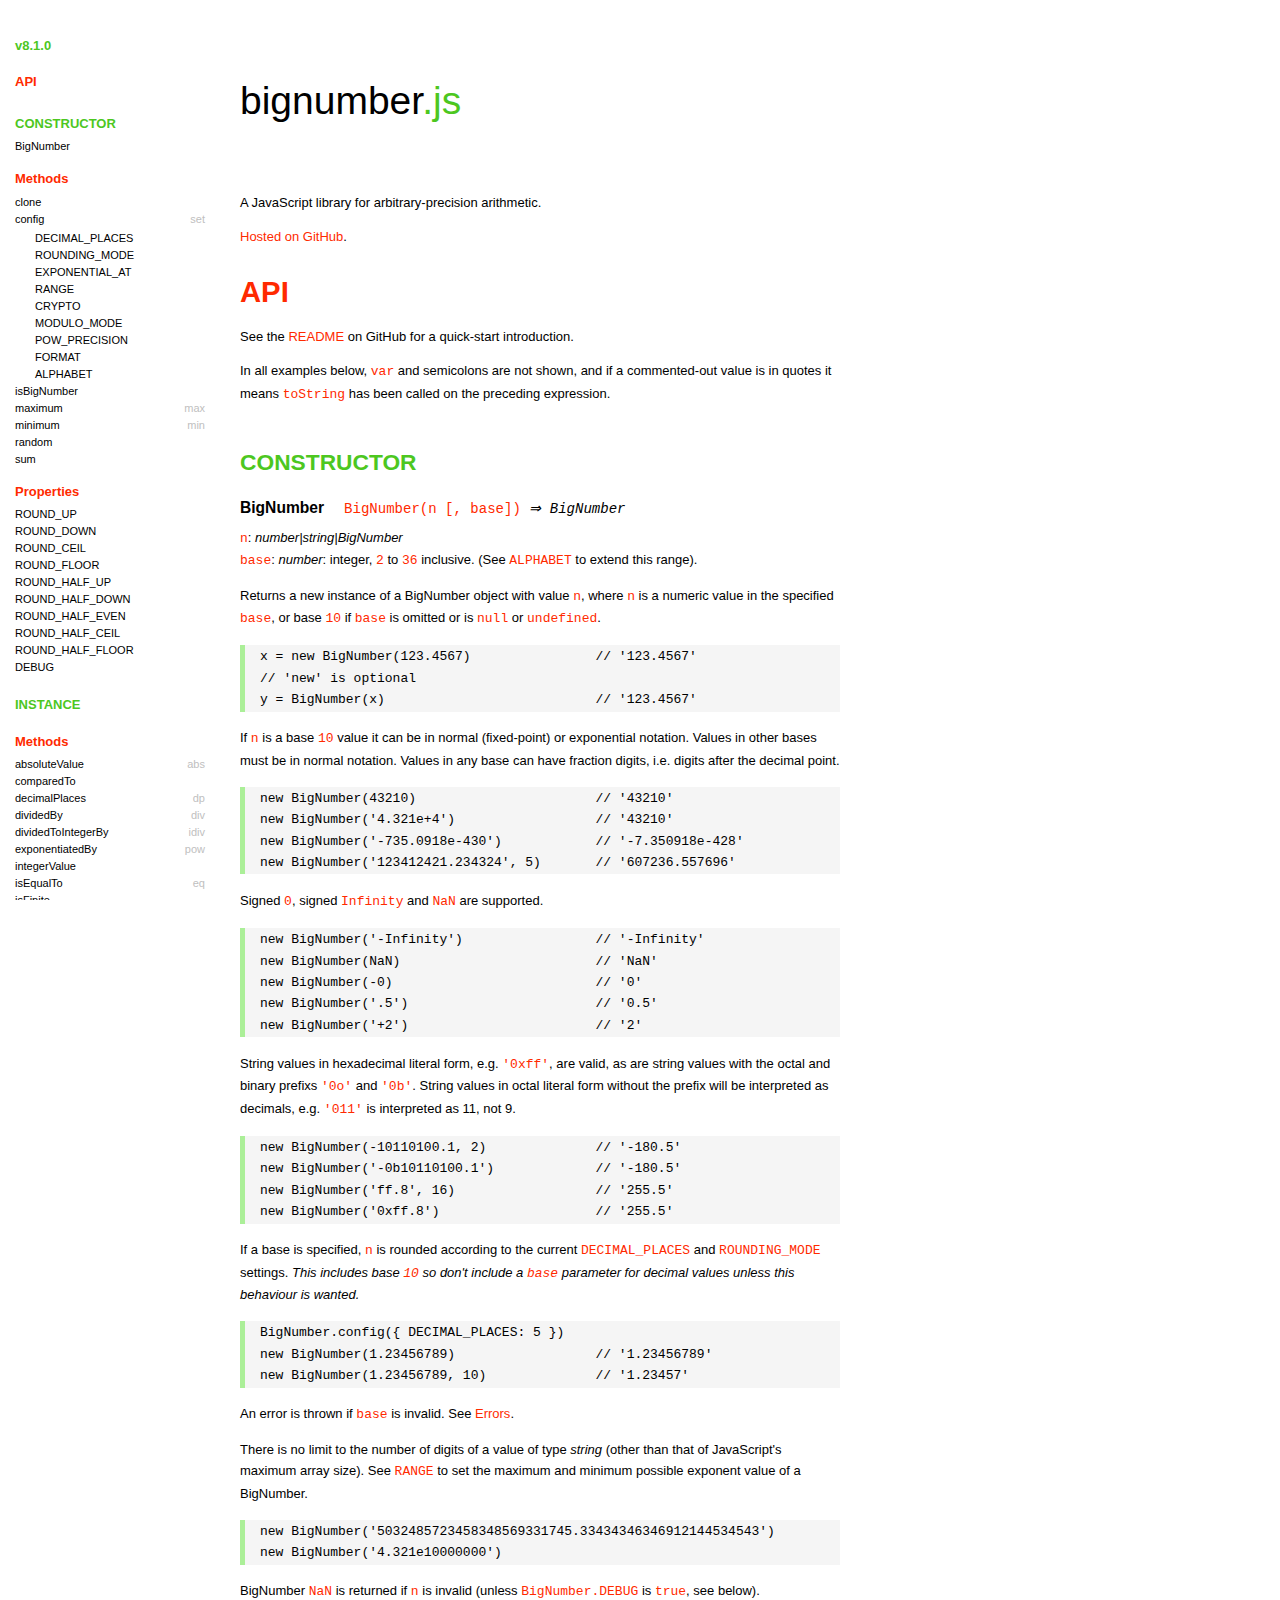
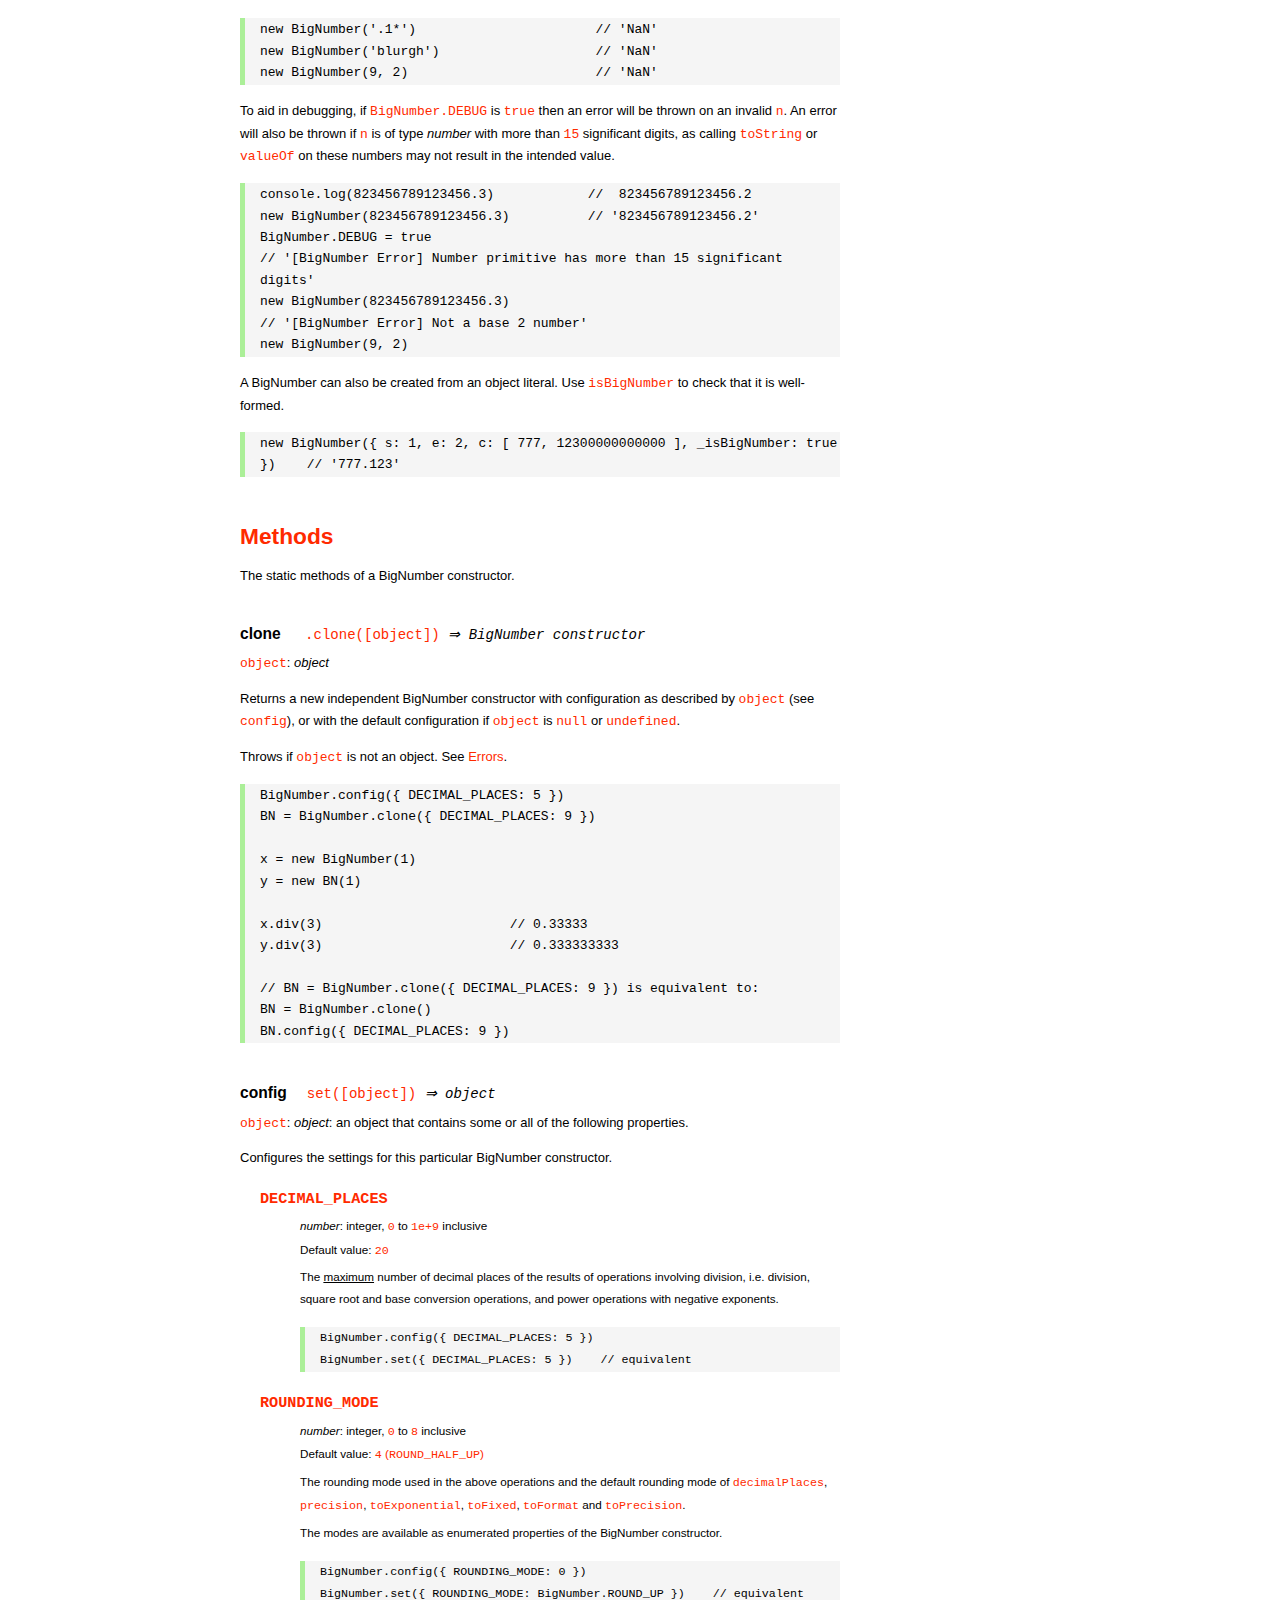
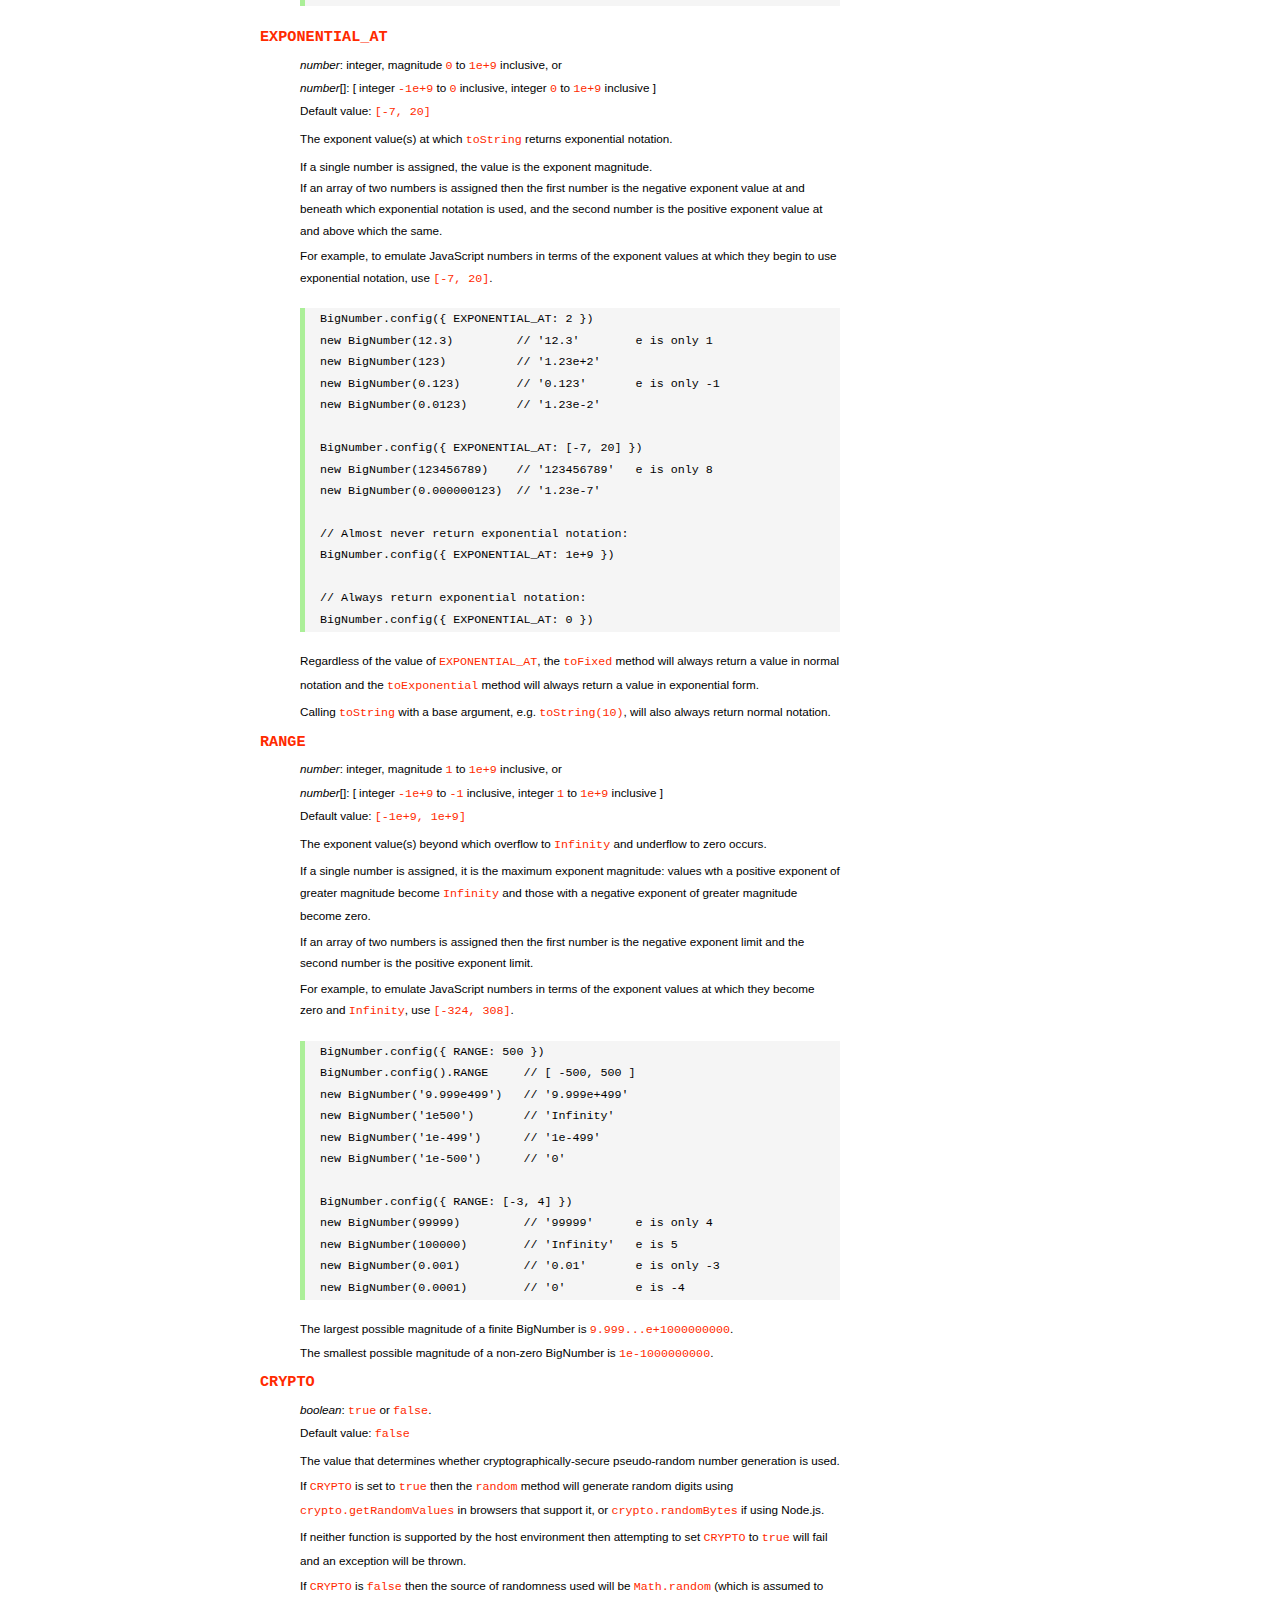
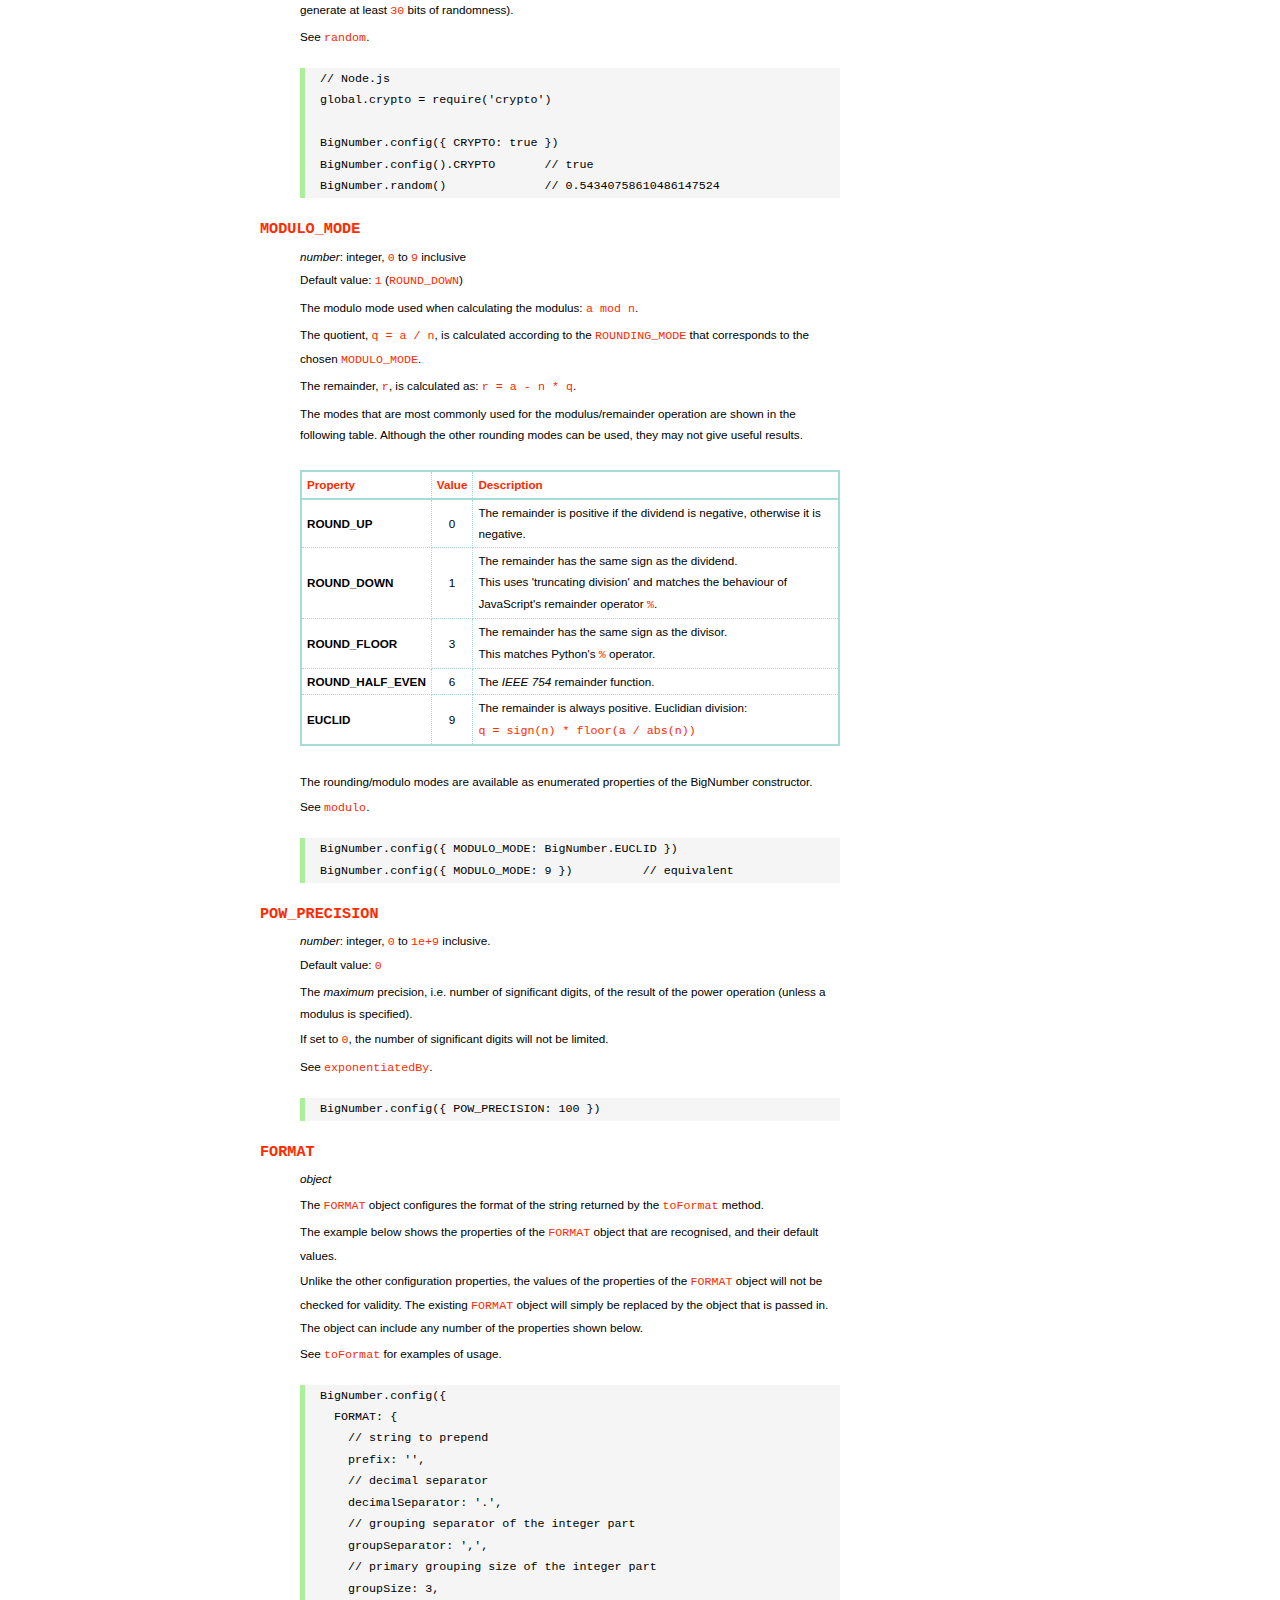
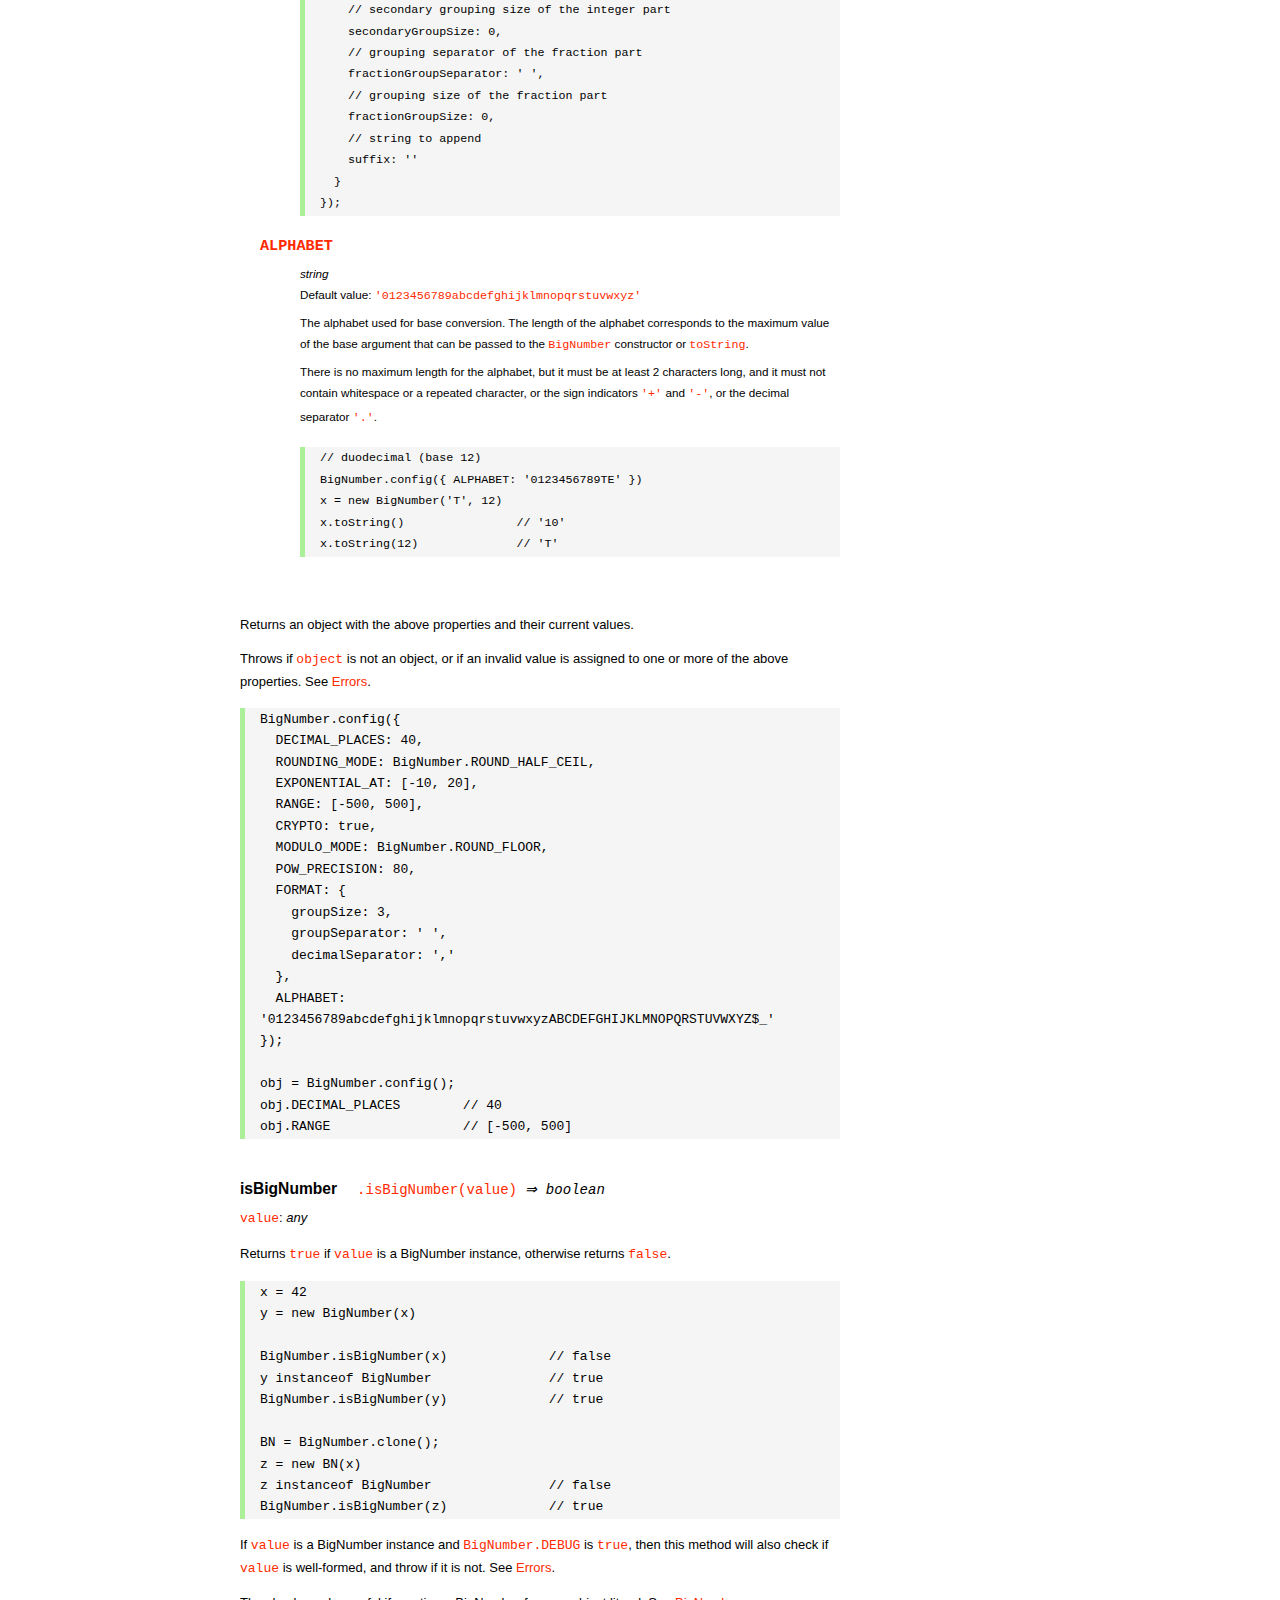
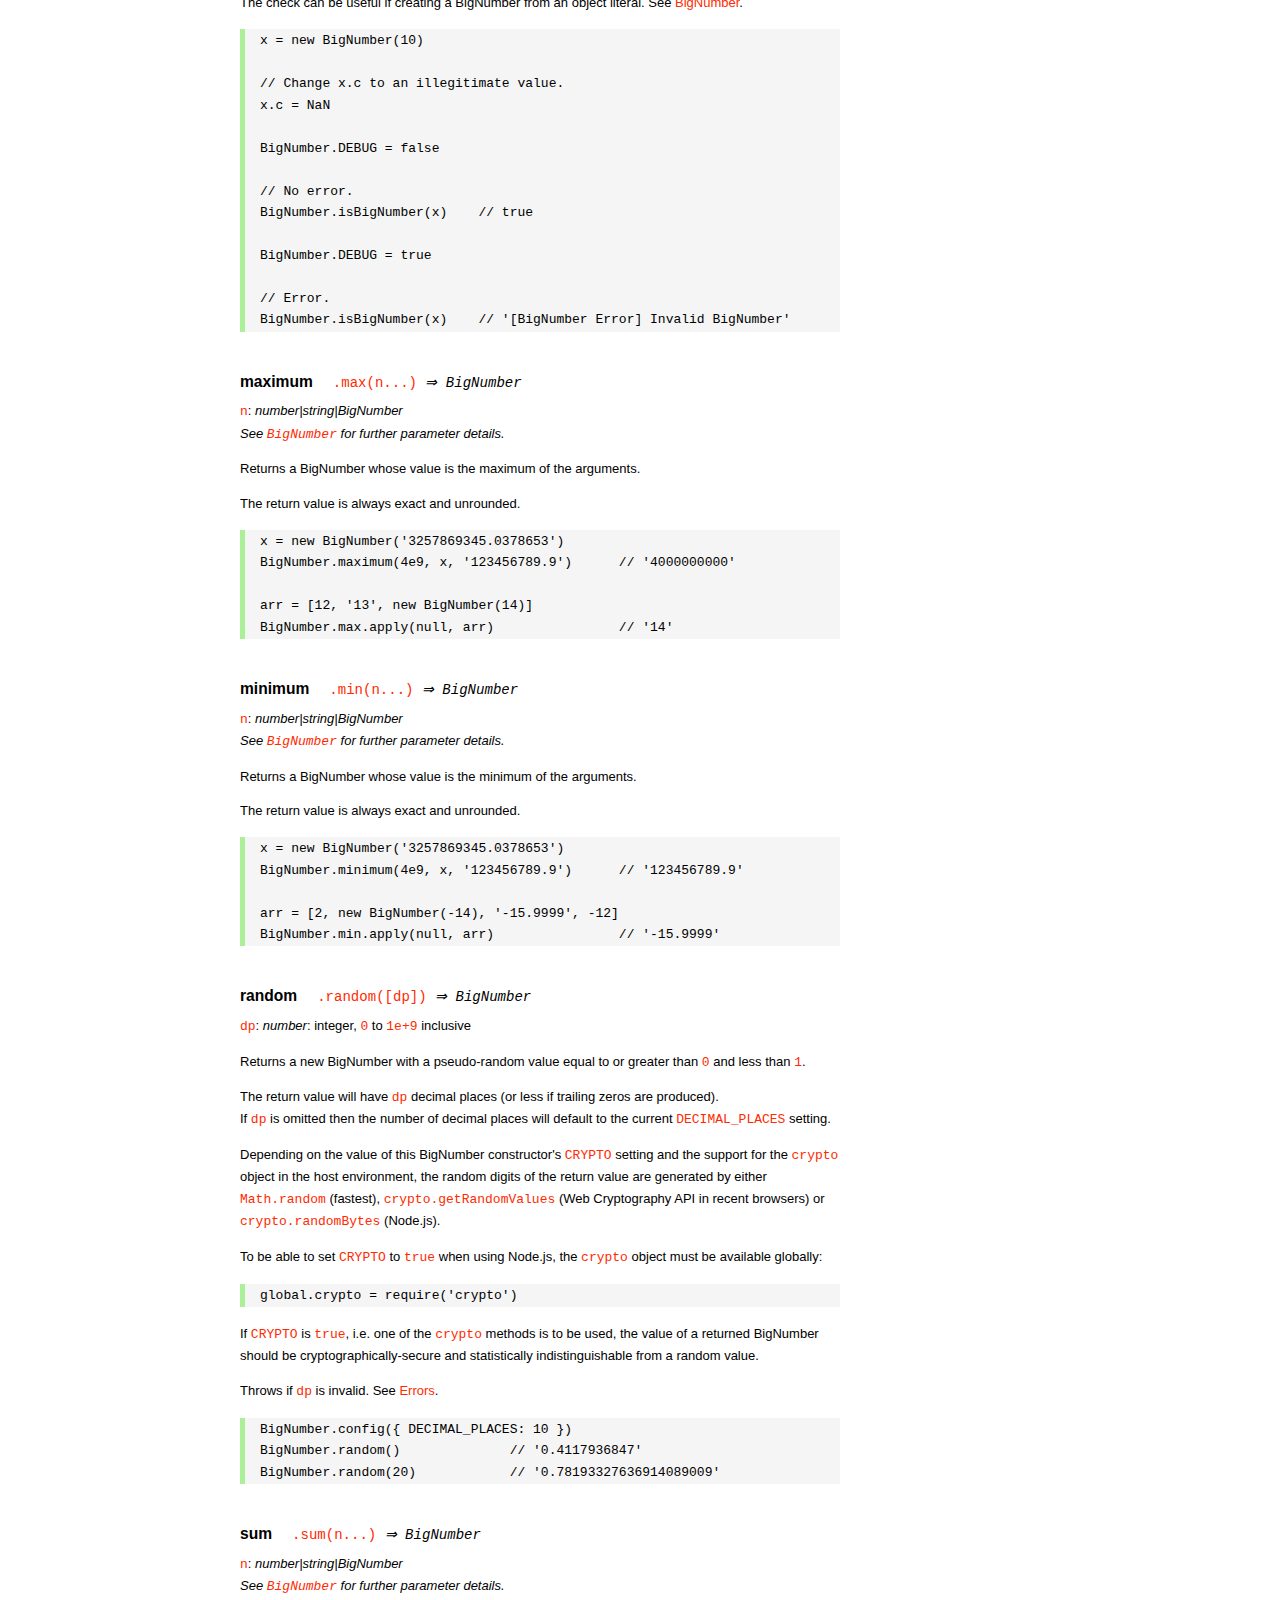
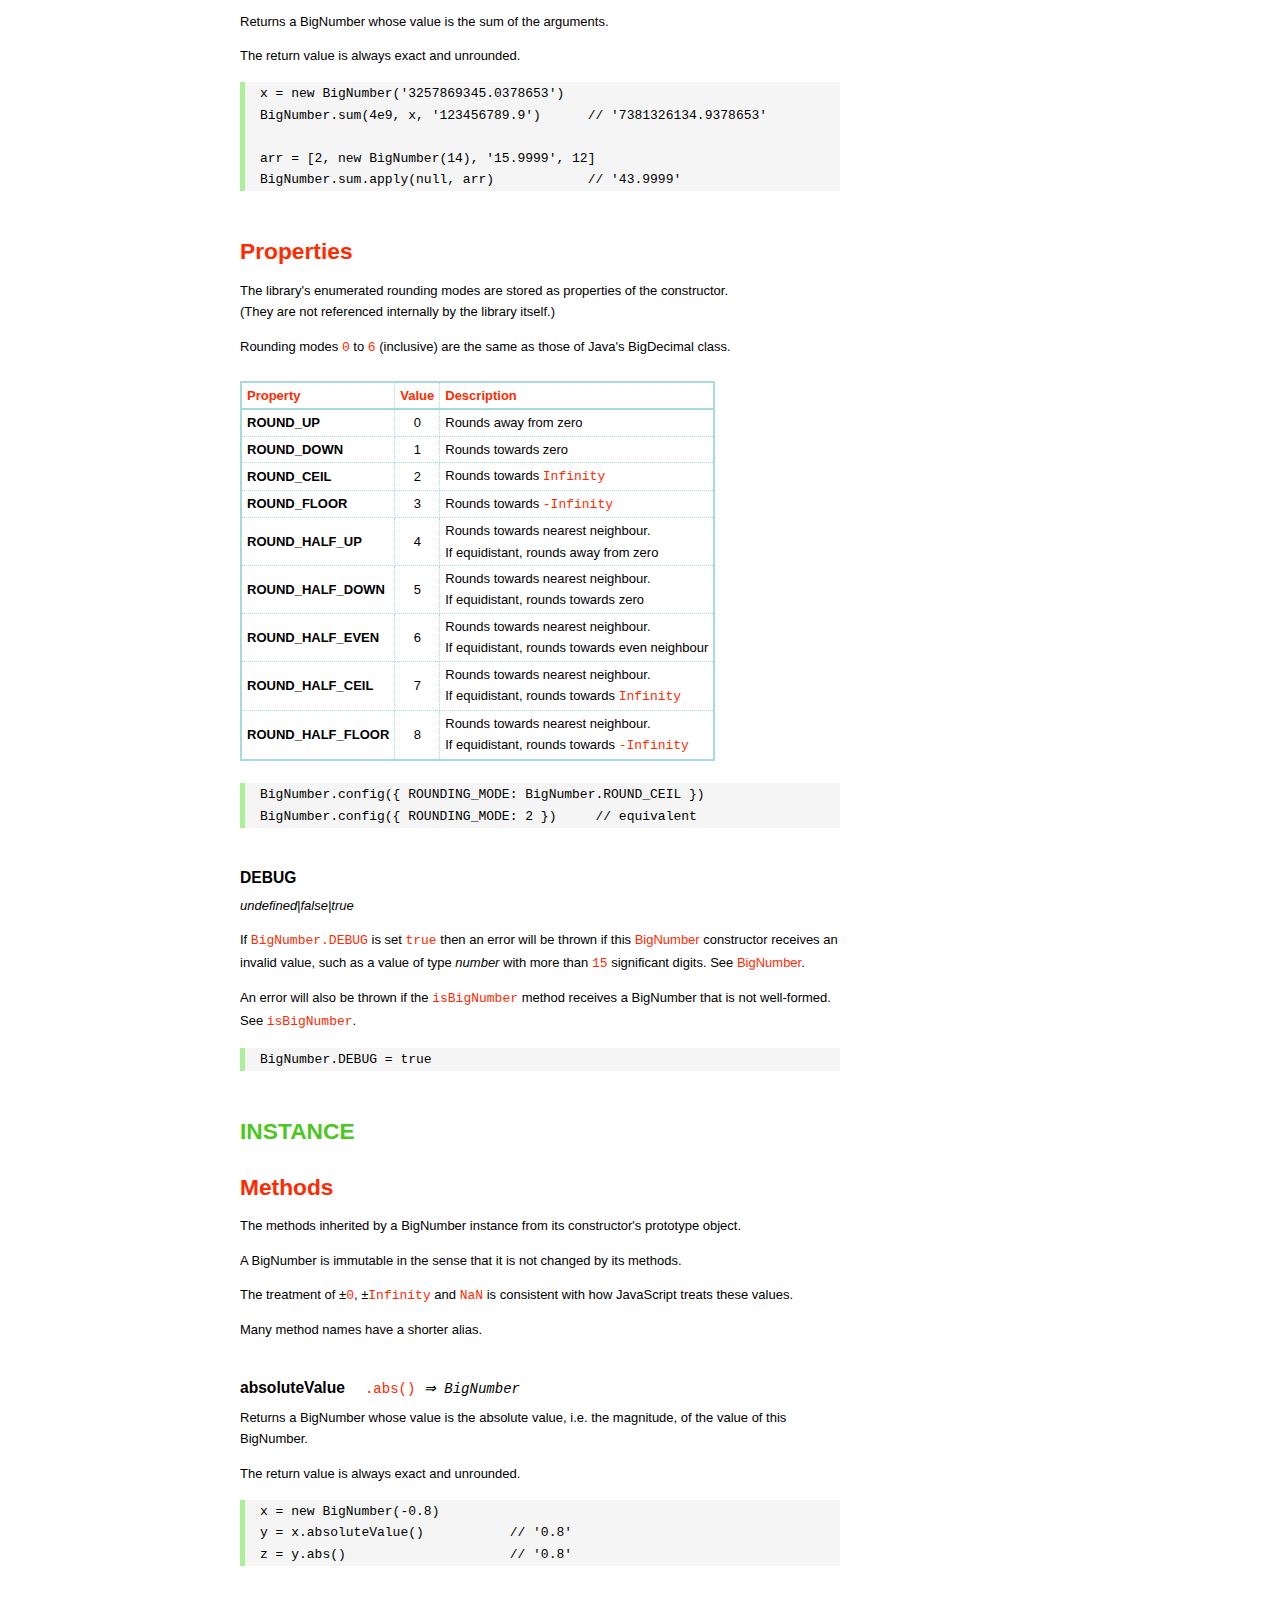
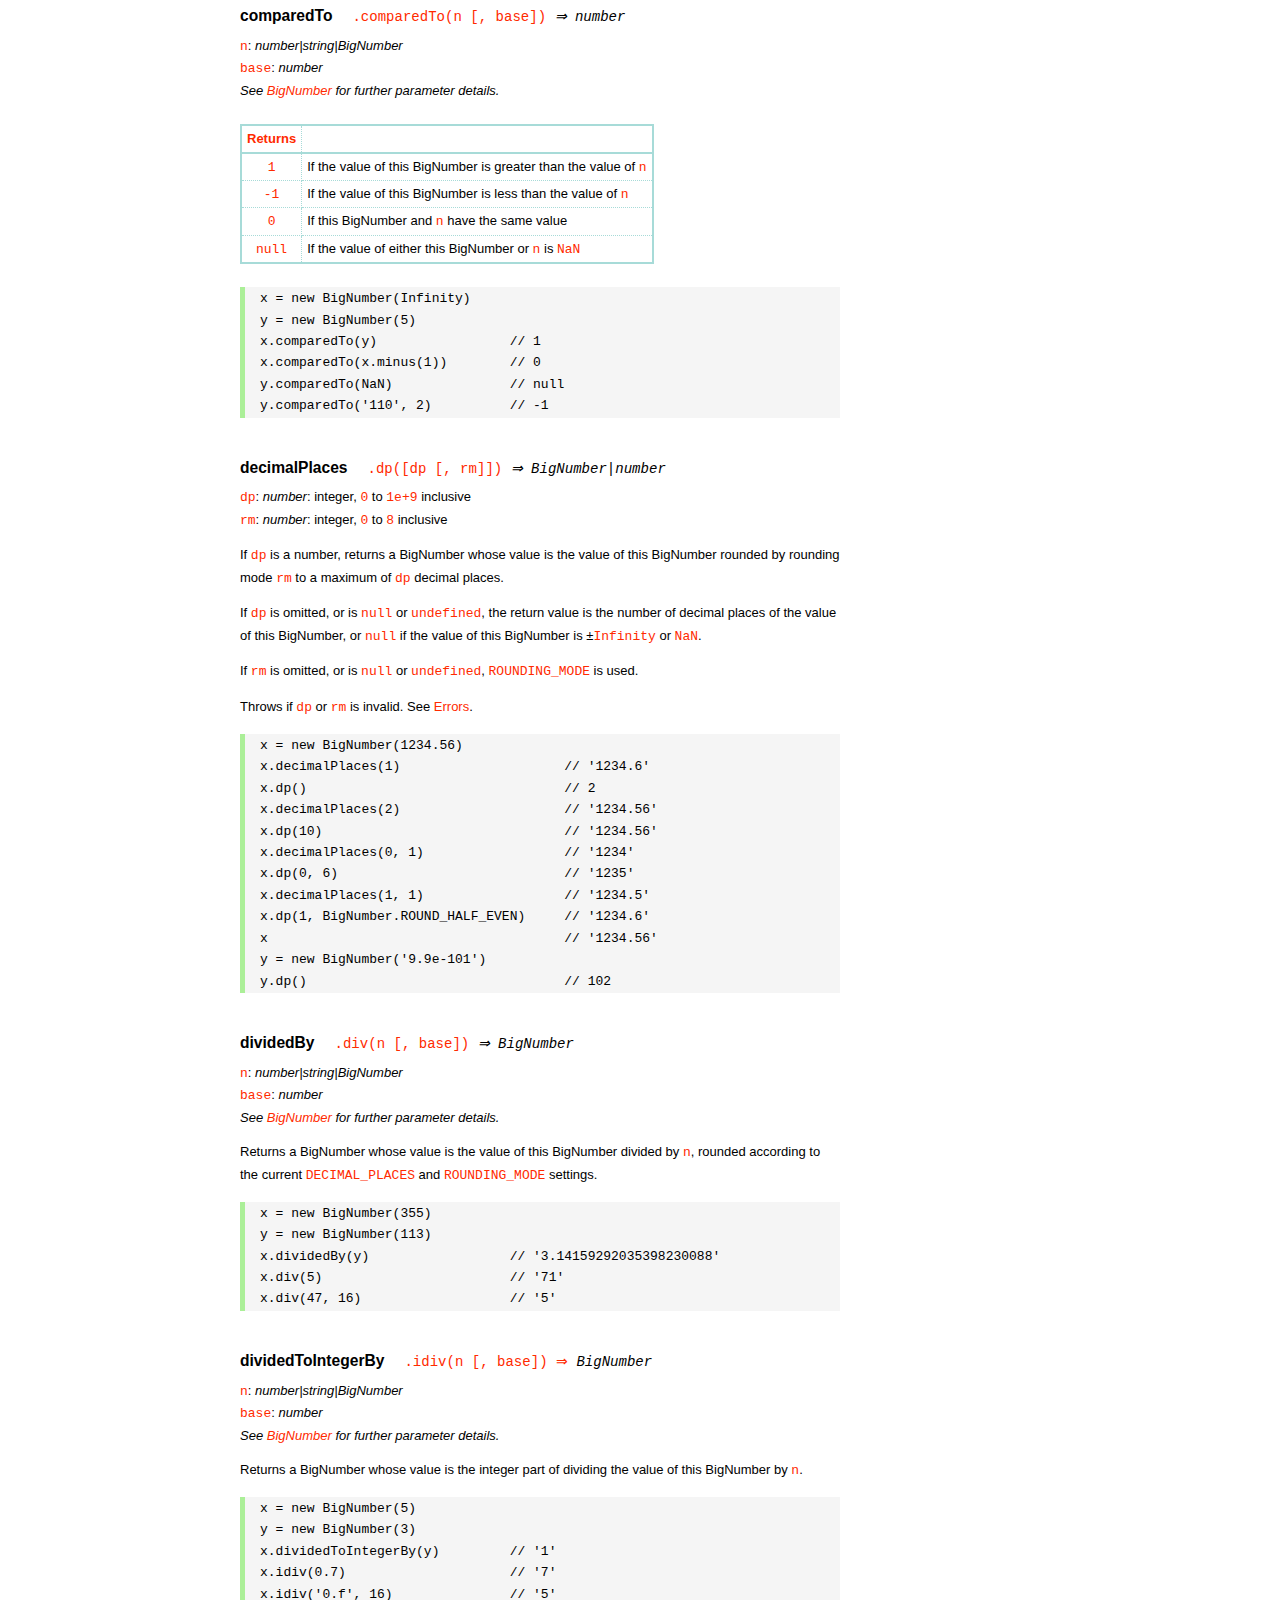
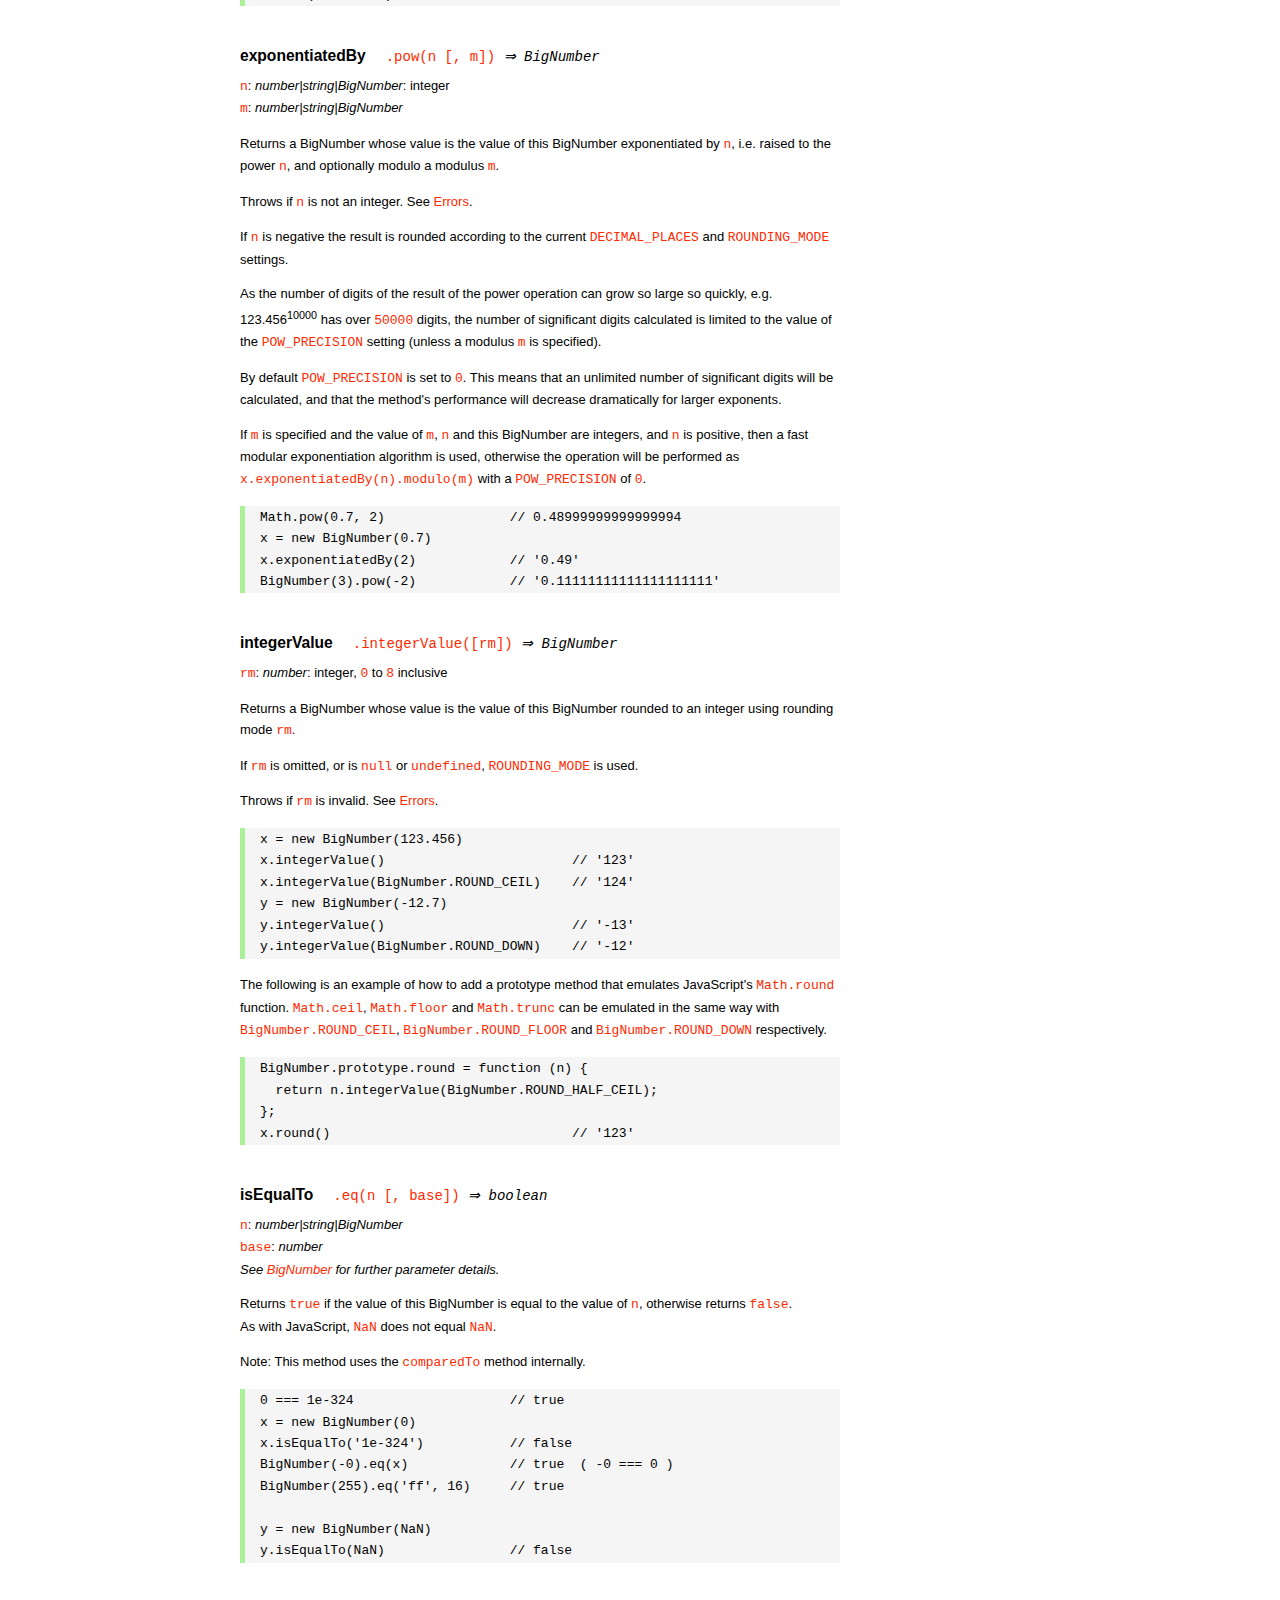
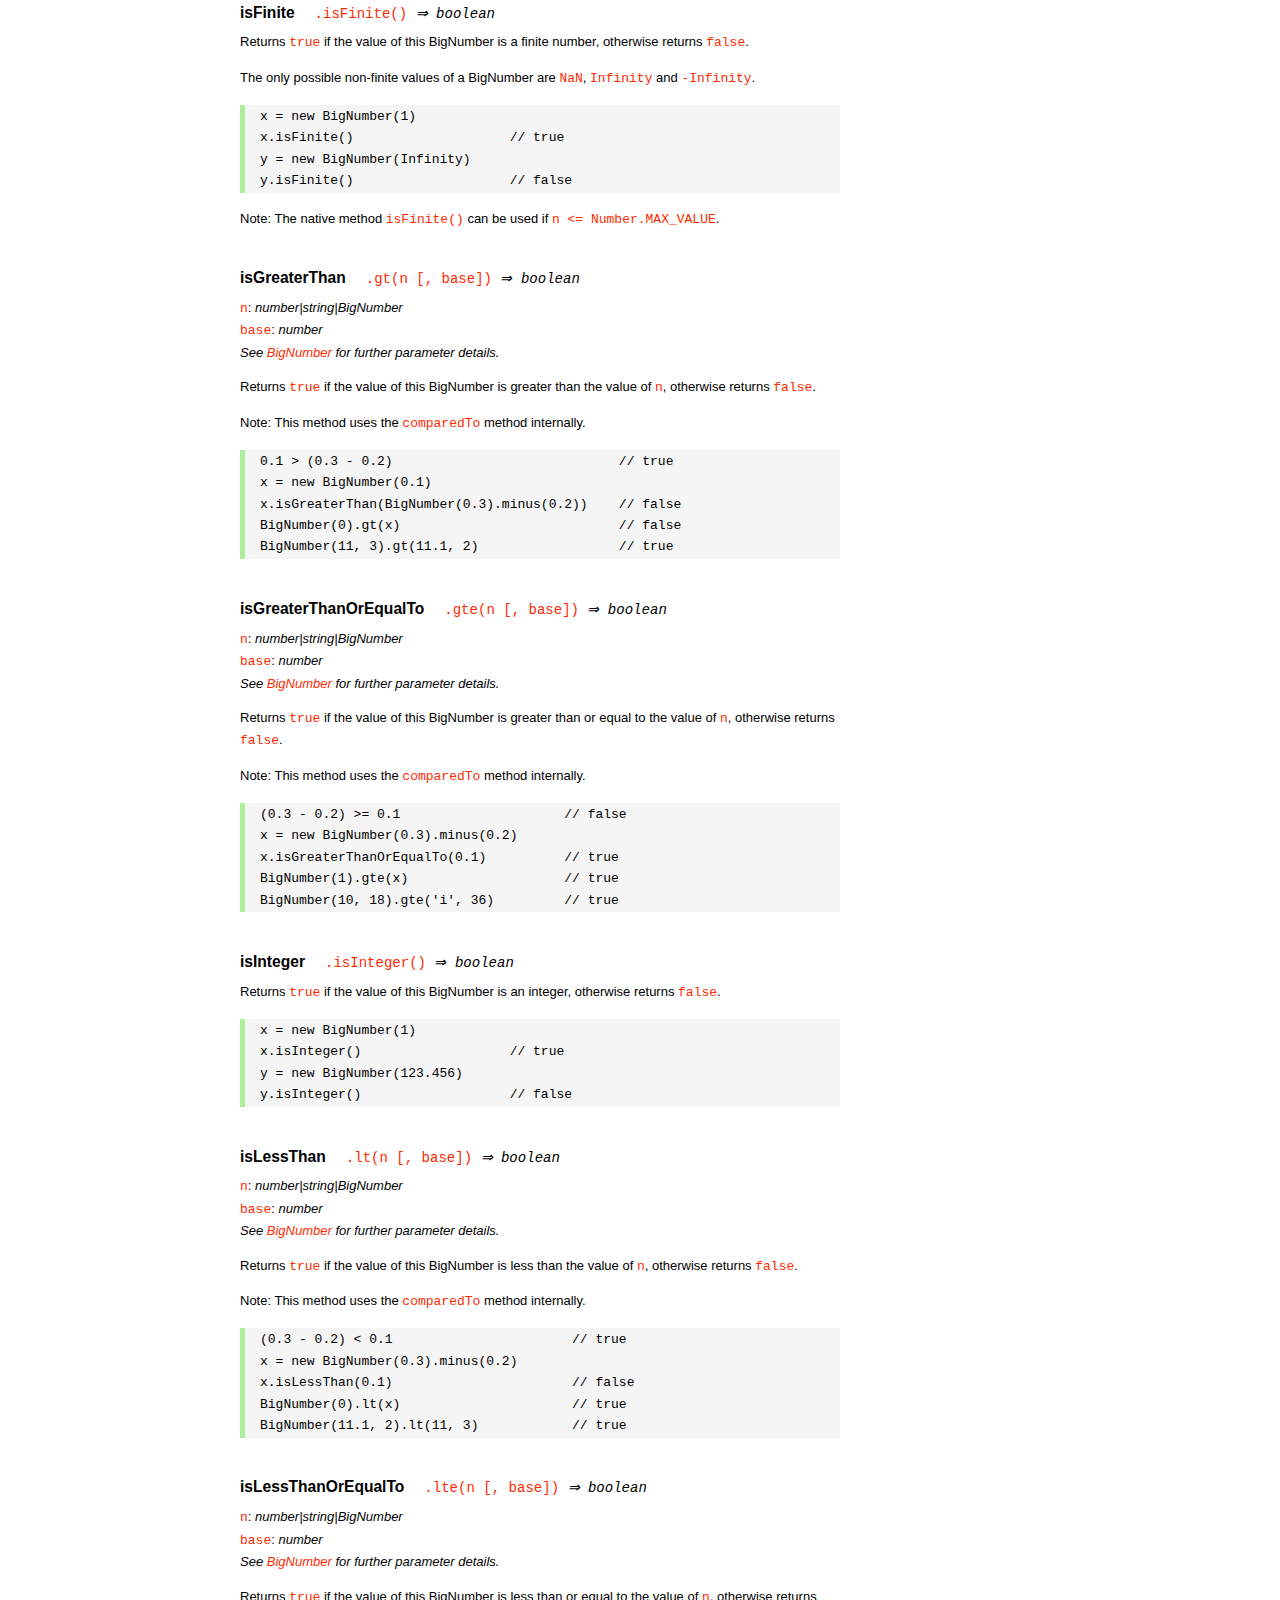
<file: backend/node_modules/bignumber.js/doc/API.html>
<!DOCTYPE HTML>
<html>
<head>
<meta charset="utf-8">
<meta http-equiv="X-UA-Compatible" content="IE=edge">
<meta name="Author" content="M Mclaughlin">
<title>bignumber.js API</title>
<style>
html{font-size:100%}
body{background:#fff;font-family:"Helvetica Neue",Helvetica,Arial,sans-serif;font-size:13px;
  line-height:1.65em;min-height:100%;margin:0}
body,i{color:#000}
.nav{background:#fff;position:fixed;top:0;bottom:0;left:0;width:200px;overflow-y:auto;
  padding:15px 0 30px 15px}
div.container{width:600px;margin:50px 0 50px 240px}
p{margin:0 0 1em;width:600px}
pre,ul{margin:1em 0}
h1,h2,h3,h4,h5{margin:0;padding:1.5em 0 0}
h1,h2{padding:.75em 0}
h1{font:400 3em Verdana,sans-serif;color:#000;margin-bottom:1em}
h2{font-size:2.25em;color:#ff2a00}
h3{font-size:1.75em;color:#4dc71f}
h4{font-size:1.75em;color:#ff2a00;padding-bottom:.75em}
h5{font-size:1.2em;margin-bottom:.4em}
h6{font-size:1.1em;margin-bottom:0.8em;padding:0.5em 0}
dd{padding-top:.35em}
dt{padding-top:.5em}
b{font-weight:700}
dt b{font-size:1.3em}
a,a:visited{color:#ff2a00;text-decoration:none}
a:active,a:hover{outline:0;text-decoration:underline}
.nav a,.nav b,.nav a:visited{display:block;color:#ff2a00;font-weight:700; margin-top:15px}
.nav b{color:#4dc71f;margin-top:20px;cursor:default;width:auto}
ul{list-style-type:none;padding:0 0 0 20px}
.nav ul{line-height:14px;padding-left:0;margin:5px 0 0}
.nav ul a,.nav ul a:visited,span{display:inline;color:#000;font-family:Verdana,Geneva,sans-serif;
  font-size:11px;font-weight:400;margin:0}
.inset,ul.inset{margin-left:20px}
.inset{font-size:.9em}
.nav li{width:auto;margin:0 0 3px}
.alias{font-style:italic;margin-left:20px}
table{border-collapse:collapse;border-spacing:0;border:2px solid #a7dbd8;margin:1.75em 0;padding:0}
td,th{text-align:left;margin:0;padding:2px 5px;border:1px dotted #a7dbd8}
th{border-top:2px solid #a7dbd8;border-bottom:2px solid #a7dbd8;color:#ff2a00}
code,pre{font-family:Consolas, monaco, monospace;font-weight:400}
pre{background:#f5f5f5;white-space:pre-wrap;word-wrap:break-word;border-left:5px solid #abef98;
  padding:1px 0 1px 15px;margin:1.2em 0}
code,.nav-title{color:#ff2a00}
.end{margin-bottom:25px}
.centre{text-align:center}
.error-table{font-size:13px;width:100%}
#faq{margin:3em 0 0}
li span{float:right;margin-right:10px;color:#c0c0c0}
#js{font:inherit;color:#4dc71f}
</style>
</head>
<body>

  <div class="nav">

    <b>v8.1.0</b>

	<a class='nav-title' href="#">API</a>

    <b> CONSTRUCTOR </b>
    <ul>
      <li><a href="#bignumber">BigNumber</a></li>
    </ul>

    <a href="#methods">Methods</a>
    <ul>
      <li><a href="#clone">clone</a></li>
      <li><a href="#config" >config</a><span>set</span></li>
      <li>
        <ul class="inset">
          <li><a href="#decimal-places">DECIMAL_PLACES</a></li>
          <li><a href="#rounding-mode" >ROUNDING_MODE</a></li>
          <li><a href="#exponential-at">EXPONENTIAL_AT</a></li>
          <li><a href="#range"         >RANGE</a></li>
          <li><a href="#crypto"        >CRYPTO</a></li>
          <li><a href="#modulo-mode"   >MODULO_MODE</a></li>
          <li><a href="#pow-precision" >POW_PRECISION</a></li>
          <li><a href="#format"        >FORMAT</a></li>
          <li><a href="#alphabet"      >ALPHABET</a></li>
        </ul>
      </li>
      <li><a href="#isBigNumber">isBigNumber</a></li>
      <li><a href="#max"        >maximum</a><span>max</span></li>
      <li><a href="#min"        >minimum</a><span>min</span></li>
      <li><a href="#random"     >random</a></li>
      <li><a href="#sum"        >sum</a></li>
    </ul>

    <a href="#constructor-properties">Properties</a>
    <ul>
      <li><a href="#round-up"        >ROUND_UP</a></li>
      <li><a href="#round-down"      >ROUND_DOWN</a></li>
      <li><a href="#round-ceil"      >ROUND_CEIL</a></li>
      <li><a href="#round-floor"     >ROUND_FLOOR</a></li>
      <li><a href="#round-half-up"   >ROUND_HALF_UP</a></li>
      <li><a href="#round-half-down" >ROUND_HALF_DOWN</a></li>
      <li><a href="#round-half-even" >ROUND_HALF_EVEN</a></li>
      <li><a href="#round-half-ceil" >ROUND_HALF_CEIL</a></li>
      <li><a href="#round-half-floor">ROUND_HALF_FLOOR</a></li>
      <li><a href="#debug"           >DEBUG</a></li>
    </ul>

    <b> INSTANCE </b>

    <a href="#prototype-methods">Methods</a>
    <ul>
      <li><a href="#abs"    >absoluteValue         </a><span>abs</span>  </li>
      <li><a href="#cmp"    >comparedTo            </a>                  </li>
      <li><a href="#dp"     >decimalPlaces         </a><span>dp</span>   </li>
      <li><a href="#div"    >dividedBy             </a><span>div</span>  </li>
      <li><a href="#divInt" >dividedToIntegerBy    </a><span>idiv</span> </li>
      <li><a href="#pow"    >exponentiatedBy       </a><span>pow</span>  </li>
      <li><a href="#int"    >integerValue          </a>                  </li>
      <li><a href="#eq"     >isEqualTo             </a><span>eq</span>   </li>
      <li><a href="#isF"    >isFinite              </a>                  </li>
      <li><a href="#gt"     >isGreaterThan         </a><span>gt</span>   </li>
      <li><a href="#gte"    >isGreaterThanOrEqualTo</a><span>gte</span>  </li>
      <li><a href="#isInt"  >isInteger             </a>                  </li>
      <li><a href="#lt"     >isLessThan            </a><span>lt</span>   </li>
      <li><a href="#lte"    >isLessThanOrEqualTo   </a><span>lte</span>  </li>
      <li><a href="#isNaN"  >isNaN                 </a>                  </li>
      <li><a href="#isNeg"  >isNegative            </a>                  </li>
      <li><a href="#isPos"  >isPositive            </a>                  </li>
      <li><a href="#isZ"    >isZero                </a>                  </li>
      <li><a href="#minus"  >minus                 </a>                  </li>
      <li><a href="#mod"    >modulo                </a><span>mod</span>  </li>
      <li><a href="#times"  >multipliedBy          </a><span>times</span></li>
      <li><a href="#neg"    >negated               </a>                  </li>
      <li><a href="#plus"   >plus                  </a>                  </li>
      <li><a href="#sd"     >precision             </a><span>sd</span>   </li>
      <li><a href="#shift"  >shiftedBy             </a>                  </li>
      <li><a href="#sqrt"   >squareRoot            </a><span>sqrt</span> </li>
      <li><a href="#toE"    >toExponential         </a>                  </li>
      <li><a href="#toFix"  >toFixed               </a>                  </li>
      <li><a href="#toFor"  >toFormat              </a>                  </li>
      <li><a href="#toFr"   >toFraction            </a>                  </li>
      <li><a href="#toJSON" >toJSON                </a>                  </li>
      <li><a href="#toN"    >toNumber              </a>                  </li>
      <li><a href="#toP"    >toPrecision           </a>                  </li>
      <li><a href="#toS"    >toString              </a>                  </li>
      <li><a href="#valueOf">valueOf               </a>                  </li>
    </ul>

    <a href="#instance-properties">Properties</a>
    <ul>
      <li><a href="#coefficient">c: coefficient</a></li>
      <li><a href="#exponent"   >e: exponent</a></li>
      <li><a href="#sign"       >s: sign</a></li>
    </ul>

    <a href="#zero-nan-infinity">Zero, NaN &amp; Infinity</a>
    <a href="#Errors">Errors</a>
    <a href="#type-coercion">Type coercion</a>
    <a class='end' href="#faq">FAQ</a>

  </div>

  <div class="container">

    <h1>bignumber<span id='js'>.js</span></h1>

    <p>A JavaScript library for arbitrary-precision arithmetic.</p>
    <p><a href="https://github.com/MikeMcl/bignumber.js">Hosted on GitHub</a>. </p>

    <h2>API</h2>

    <p>
      See the <a href='https://github.com/MikeMcl/bignumber.js'>README</a> on GitHub for a
      quick-start introduction.
    </p>
    <p>
      In all examples below, <code>var</code> and semicolons are not shown, and if a commented-out
      value is in quotes it means <code>toString</code> has been called on the preceding expression.
    </p>


    <h3>CONSTRUCTOR</h3>


    <h5 id="bignumber">
      BigNumber<code class='inset'>BigNumber(n [, base]) <i>&rArr; BigNumber</i></code>
    </h5>
    <p>
      <code>n</code>: <i>number|string|BigNumber</i><br />
      <code>base</code>: <i>number</i>: integer, <code>2</code> to <code>36</code> inclusive. (See
      <a href='#alphabet'><code>ALPHABET</code></a> to extend this range).
    </p>
    <p>
      Returns a new instance of a BigNumber object with value <code>n</code>, where <code>n</code>
      is a numeric value in the specified <code>base</code>, or base <code>10</code> if
      <code>base</code> is omitted or is <code>null</code> or <code>undefined</code>.
    </p>
    <pre>
x = new BigNumber(123.4567)                // '123.4567'
// 'new' is optional
y = BigNumber(x)                           // '123.4567'</pre>
    <p>
      If <code>n</code> is a base <code>10</code> value it can be in normal (fixed-point) or
      exponential notation. Values in other bases must be in normal notation. Values in any base can
      have fraction digits, i.e. digits after the decimal point.
    </p>
    <pre>
new BigNumber(43210)                       // '43210'
new BigNumber('4.321e+4')                  // '43210'
new BigNumber('-735.0918e-430')            // '-7.350918e-428'
new BigNumber('123412421.234324', 5)       // '607236.557696'</pre>
    <p>
      Signed <code>0</code>, signed <code>Infinity</code> and <code>NaN</code> are supported.
    </p>
    <pre>
new BigNumber('-Infinity')                 // '-Infinity'
new BigNumber(NaN)                         // 'NaN'
new BigNumber(-0)                          // '0'
new BigNumber('.5')                        // '0.5'
new BigNumber('+2')                        // '2'</pre>
    <p>
      String values in hexadecimal literal form, e.g. <code>'0xff'</code>, are valid, as are
      string values with the octal and binary prefixs <code>'0o'</code> and <code>'0b'</code>.
      String values in octal literal form without the prefix will be interpreted as
      decimals, e.g. <code>'011'</code> is interpreted as 11, not 9.
    </p>
    <pre>
new BigNumber(-10110100.1, 2)              // '-180.5'
new BigNumber('-0b10110100.1')             // '-180.5'
new BigNumber('ff.8', 16)                  // '255.5'
new BigNumber('0xff.8')                    // '255.5'</pre>
    <p>
      If a base is specified, <code>n</code> is rounded according to the current
      <a href='#decimal-places'><code>DECIMAL_PLACES</code></a> and
      <a href='#rounding-mode'><code>ROUNDING_MODE</code></a> settings. <em>This includes base
      <code>10</code> so don't include a <code>base</code> parameter for decimal values unless
      this behaviour is wanted.</em>
    </p>
    <pre>BigNumber.config({ DECIMAL_PLACES: 5 })
new BigNumber(1.23456789)                  // '1.23456789'
new BigNumber(1.23456789, 10)              // '1.23457'</pre>
    <p>An error is thrown if <code>base</code> is invalid. See <a href='#Errors'>Errors</a>.</p>
    <p>
      There is no limit to the number of digits of a value of type <em>string</em> (other than
      that of JavaScript's maximum array size). See <a href='#range'><code>RANGE</code></a> to set
      the maximum and minimum possible exponent value of a BigNumber.
    </p>
    <pre>
new BigNumber('5032485723458348569331745.33434346346912144534543')
new BigNumber('4.321e10000000')</pre>
    <p>BigNumber <code>NaN</code> is returned if <code>n</code> is invalid
    (unless <code>BigNumber.DEBUG</code> is <code>true</code>, see below).</p>
    <pre>
new BigNumber('.1*')                       // 'NaN'
new BigNumber('blurgh')                    // 'NaN'
new BigNumber(9, 2)                        // 'NaN'</pre>
    <p>
      To aid in debugging, if <code>BigNumber.DEBUG</code> is <code>true</code> then an error will
      be thrown on an invalid <code>n</code>. An error will also be thrown if <code>n</code> is of
      type <em>number</em> with more than <code>15</code> significant digits, as calling
      <code><a href='#toS'>toString</a></code> or <code><a href='#valueOf'>valueOf</a></code> on
      these numbers may not result in the intended value.
    </p>
      <pre>
console.log(823456789123456.3)            //  823456789123456.2
new BigNumber(823456789123456.3)          // '823456789123456.2'
BigNumber.DEBUG = true
// '[BigNumber Error] Number primitive has more than 15 significant digits'
new BigNumber(823456789123456.3)
// '[BigNumber Error] Not a base 2 number'
new BigNumber(9, 2)</pre>
    <p>
      A BigNumber can also be created from an object literal.
      Use <code><a href='#isBigNumber'>isBigNumber</a></code> to check that it is well-formed.
    </p>
    <pre>new BigNumber({ s: 1, e: 2, c: [ 777, 12300000000000 ], _isBigNumber: true })    // '777.123'</pre>




    <h4 id="methods">Methods</h4>
     <p>The static methods of a BigNumber constructor.</p>




    <h5 id="clone">clone
      <code class='inset'>.clone([object]) <i>&rArr; BigNumber constructor</i></code>
    </h5>
    <p><code>object</code>: <i>object</i></p>
    <p>
      Returns a new independent BigNumber constructor with configuration as described by
      <code>object</code> (see <a href='#config'><code>config</code></a>), or with the default
      configuration if <code>object</code> is <code>null</code> or <code>undefined</code>.
    </p>
    <p>
      Throws if <code>object</code> is not an object. See <a href='#Errors'>Errors</a>.
    </p>
    <pre>BigNumber.config({ DECIMAL_PLACES: 5 })
BN = BigNumber.clone({ DECIMAL_PLACES: 9 })

x = new BigNumber(1)
y = new BN(1)

x.div(3)                        // 0.33333
y.div(3)                        // 0.333333333

// BN = BigNumber.clone({ DECIMAL_PLACES: 9 }) is equivalent to:
BN = BigNumber.clone()
BN.config({ DECIMAL_PLACES: 9 })</pre>



    <h5 id="config">config<code class='inset'>set([object]) <i>&rArr; object</i></code></h5>
    <p>
      <code>object</code>: <i>object</i>: an object that contains some or all of the following
      properties.
    </p>
    <p>Configures the settings for this particular BigNumber constructor.</p>

    <dl class='inset'>
      <dt id="decimal-places"><code><b>DECIMAL_PLACES</b></code></dt>
      <dd>
        <i>number</i>: integer, <code>0</code> to <code>1e+9</code> inclusive<br />
        Default value: <code>20</code>
      </dd>
      <dd>
        The <u>maximum</u> number of decimal places of the results of operations involving
        division, i.e. division, square root and base conversion operations, and power
        operations with negative exponents.<br />
      </dd>
      <dd>
      <pre>BigNumber.config({ DECIMAL_PLACES: 5 })
BigNumber.set({ DECIMAL_PLACES: 5 })    // equivalent</pre>
      </dd>



      <dt id="rounding-mode"><code><b>ROUNDING_MODE</b></code></dt>
      <dd>
        <i>number</i>: integer, <code>0</code> to <code>8</code> inclusive<br />
        Default value: <code>4</code> <a href="#round-half-up">(<code>ROUND_HALF_UP</code>)</a>
      </dd>
      <dd>
        The rounding mode used in the above operations and the default rounding mode of
        <a href='#dp'><code>decimalPlaces</code></a>,
        <a href='#sd'><code>precision</code></a>,
        <a href='#toE'><code>toExponential</code></a>,
        <a href='#toFix'><code>toFixed</code></a>,
        <a href='#toFor'><code>toFormat</code></a> and
        <a href='#toP'><code>toPrecision</code></a>.
      </dd>
      <dd>The modes are available as enumerated properties of the BigNumber constructor.</dd>
       <dd>
      <pre>BigNumber.config({ ROUNDING_MODE: 0 })
BigNumber.set({ ROUNDING_MODE: BigNumber.ROUND_UP })    // equivalent</pre>
        </dd>



      <dt id="exponential-at"><code><b>EXPONENTIAL_AT</b></code></dt>
      <dd>
        <i>number</i>: integer, magnitude <code>0</code> to <code>1e+9</code> inclusive, or
        <br />
        <i>number</i>[]: [ integer <code>-1e+9</code> to <code>0</code> inclusive, integer
        <code>0</code> to <code>1e+9</code> inclusive ]<br />
        Default value: <code>[-7, 20]</code>
      </dd>
      <dd>
        The exponent value(s) at which <code>toString</code> returns exponential notation.
      </dd>
      <dd>
        If a single number is assigned, the value is the exponent magnitude.<br />
        If an array of two numbers is assigned then the first number is the negative exponent
        value at and beneath which exponential notation is used, and the second number is the
        positive exponent value at and above which the same.
      </dd>
      <dd>
        For example, to emulate JavaScript numbers in terms of the exponent values at which they
        begin to use exponential notation, use <code>[-7, 20]</code>.
      </dd>
      <dd>
      <pre>BigNumber.config({ EXPONENTIAL_AT: 2 })
new BigNumber(12.3)         // '12.3'        e is only 1
new BigNumber(123)          // '1.23e+2'
new BigNumber(0.123)        // '0.123'       e is only -1
new BigNumber(0.0123)       // '1.23e-2'

BigNumber.config({ EXPONENTIAL_AT: [-7, 20] })
new BigNumber(123456789)    // '123456789'   e is only 8
new BigNumber(0.000000123)  // '1.23e-7'

// Almost never return exponential notation:
BigNumber.config({ EXPONENTIAL_AT: 1e+9 })

// Always return exponential notation:
BigNumber.config({ EXPONENTIAL_AT: 0 })</pre>
      </dd>
      <dd>
        Regardless of the value of <code>EXPONENTIAL_AT</code>, the <code>toFixed</code> method
        will always return a value in normal notation and the <code>toExponential</code> method
        will always return a value in exponential form.
      </dd>
      <dd>
        Calling <code>toString</code> with a base argument, e.g. <code>toString(10)</code>, will
        also always return normal notation.
      </dd>



      <dt id="range"><code><b>RANGE</b></code></dt>
      <dd>
        <i>number</i>: integer, magnitude <code>1</code> to <code>1e+9</code> inclusive, or
        <br />
        <i>number</i>[]: [ integer <code>-1e+9</code> to <code>-1</code> inclusive, integer
        <code>1</code> to <code>1e+9</code> inclusive ]<br />
        Default value: <code>[-1e+9, 1e+9]</code>
      </dd>
      <dd>
        The exponent value(s) beyond which overflow to <code>Infinity</code> and underflow to
        zero occurs.
      </dd>
      <dd>
        If a single number is assigned, it is the maximum exponent magnitude: values wth a
        positive exponent of greater magnitude become <code>Infinity</code> and those with a
        negative exponent of greater magnitude become zero.
      <dd>
        If an array of two numbers is assigned then the first number is the negative exponent
        limit and the second number is the positive exponent limit.
      </dd>
      <dd>
        For example, to emulate JavaScript numbers in terms of the exponent values at which they
        become zero and <code>Infinity</code>, use <code>[-324, 308]</code>.
      </dd>
      <dd>
      <pre>BigNumber.config({ RANGE: 500 })
BigNumber.config().RANGE     // [ -500, 500 ]
new BigNumber('9.999e499')   // '9.999e+499'
new BigNumber('1e500')       // 'Infinity'
new BigNumber('1e-499')      // '1e-499'
new BigNumber('1e-500')      // '0'

BigNumber.config({ RANGE: [-3, 4] })
new BigNumber(99999)         // '99999'      e is only 4
new BigNumber(100000)        // 'Infinity'   e is 5
new BigNumber(0.001)         // '0.01'       e is only -3
new BigNumber(0.0001)        // '0'          e is -4</pre>
      </dd>
      <dd>
        The largest possible magnitude of a finite BigNumber is
        <code>9.999...e+1000000000</code>.<br />
        The smallest possible magnitude of a non-zero BigNumber is <code>1e-1000000000</code>.
      </dd>



      <dt id="crypto"><code><b>CRYPTO</b></code></dt>
      <dd>
        <i>boolean</i>: <code>true</code> or <code>false</code>.<br />
        Default value: <code>false</code>
      </dd>
      <dd>
        The value that determines whether cryptographically-secure pseudo-random number
        generation is used.
      </dd>
      <dd>
        If <code>CRYPTO</code> is set to <code>true</code> then the
        <a href='#random'><code>random</code></a> method will generate random digits using
        <code>crypto.getRandomValues</code> in browsers that support it, or
        <code>crypto.randomBytes</code> if using Node.js.
      </dd>
      <dd>
        If neither function is supported by the host environment then attempting to set
        <code>CRYPTO</code> to <code>true</code> will fail and an exception will be thrown.
      </dd>
      <dd>
        If <code>CRYPTO</code> is <code>false</code> then the source of randomness used will be
        <code>Math.random</code> (which is assumed to generate at least <code>30</code> bits of
        randomness).
      </dd>
      <dd>See <a href='#random'><code>random</code></a>.</dd>
      <dd>
      <pre>
// Node.js
global.crypto = require('crypto')

BigNumber.config({ CRYPTO: true })
BigNumber.config().CRYPTO       // true
BigNumber.random()              // 0.54340758610486147524</pre>
      </dd>



      <dt id="modulo-mode"><code><b>MODULO_MODE</b></code></dt>
      <dd>
        <i>number</i>: integer, <code>0</code> to <code>9</code> inclusive<br />
        Default value: <code>1</code> (<a href="#round-down"><code>ROUND_DOWN</code></a>)
      </dd>
      <dd>The modulo mode used when calculating the modulus: <code>a mod n</code>.</dd>
      <dd>
        The quotient, <code>q = a / n</code>, is calculated according to the
        <a href='#rounding-mode'><code>ROUNDING_MODE</code></a> that corresponds to the chosen
        <code>MODULO_MODE</code>.
      </dd>
      <dd>The remainder, <code>r</code>, is calculated as: <code>r = a - n * q</code>.</dd>
      <dd>
        The modes that are most commonly used for the modulus/remainder operation are shown in
        the following table. Although the other rounding modes can be used, they may not give
        useful results.
      </dd>
      <dd>
        <table>
          <tr><th>Property</th><th>Value</th><th>Description</th></tr>
          <tr>
            <td><b>ROUND_UP</b></td><td class='centre'>0</td>
            <td>
              The remainder is positive if the dividend is negative, otherwise it is negative.
            </td>
          </tr>
          <tr>
            <td><b>ROUND_DOWN</b></td><td class='centre'>1</td>
            <td>
              The remainder has the same sign as the dividend.<br />
              This uses 'truncating division' and matches the behaviour of JavaScript's
              remainder operator <code>%</code>.
            </td>
          </tr>
          <tr>
            <td><b>ROUND_FLOOR</b></td><td class='centre'>3</td>
            <td>
              The remainder has the same sign as the divisor.<br />
              This matches Python's <code>%</code> operator.
            </td>
          </tr>
          <tr>
            <td><b>ROUND_HALF_EVEN</b></td><td class='centre'>6</td>
            <td>The <i>IEEE 754</i> remainder function.</td>
          </tr>
           <tr>
             <td><b>EUCLID</b></td><td class='centre'>9</td>
             <td>
               The remainder is always positive. Euclidian division: <br />
               <code>q = sign(n) * floor(a / abs(n))</code>
             </td>
           </tr>
        </table>
      </dd>
      <dd>
        The rounding/modulo modes are available as enumerated properties of the BigNumber
        constructor.
      </dd>
      <dd>See <a href='#mod'><code>modulo</code></a>.</dd>
      <dd>
        <pre>BigNumber.config({ MODULO_MODE: BigNumber.EUCLID })
BigNumber.config({ MODULO_MODE: 9 })          // equivalent</pre>
      </dd>



      <dt id="pow-precision"><code><b>POW_PRECISION</b></code></dt>
      <dd>
        <i>number</i>: integer, <code>0</code> to <code>1e+9</code> inclusive.<br />
        Default value: <code>0</code>
      </dd>
      <dd>
        The <i>maximum</i> precision, i.e. number of significant digits, of the result of the power
        operation (unless a modulus is specified).
      </dd>
      <dd>If set to <code>0</code>, the number of significant digits will not be limited.</dd>
      <dd>See <a href='#pow'><code>exponentiatedBy</code></a>.</dd>
      <dd><pre>BigNumber.config({ POW_PRECISION: 100 })</pre></dd>



      <dt id="format"><code><b>FORMAT</b></code></dt>
      <dd><i>object</i></dd>
      <dd>
        The <code>FORMAT</code> object configures the format of the string returned by the
        <a href='#toFor'><code>toFormat</code></a> method.
      </dd>
      <dd>
        The example below shows the properties of the <code>FORMAT</code> object that are
        recognised, and their default values.
      </dd>
      <dd>
         Unlike the other configuration properties, the values of the properties of the
         <code>FORMAT</code> object will not be checked for validity. The existing
         <code>FORMAT</code> object will simply be replaced by the object that is passed in.
         The object can include any number of the properties shown below.
      </dd>
      <dd>See <a href='#toFor'><code>toFormat</code></a> for examples of usage.</dd>
      <dd>
      <pre>
BigNumber.config({
  FORMAT: {
    // string to prepend
    prefix: '',
    // decimal separator
    decimalSeparator: '.',
    // grouping separator of the integer part
    groupSeparator: ',',
    // primary grouping size of the integer part
    groupSize: 3,
    // secondary grouping size of the integer part
    secondaryGroupSize: 0,
    // grouping separator of the fraction part
    fractionGroupSeparator: ' ',
    // grouping size of the fraction part
    fractionGroupSize: 0,
    // string to append
    suffix: ''
  }
});</pre>
      </dd>



      <dt id="alphabet"><code><b>ALPHABET</b></code></dt>
      <dd>
        <i>string</i><br />
        Default value: <code>'0123456789abcdefghijklmnopqrstuvwxyz'</code>
      </dd>
      <dd>
        The alphabet used for base conversion. The length of the alphabet corresponds to the
        maximum value of the base argument that can be passed to the
        <a href='#bignumber'><code>BigNumber</code></a> constructor or
        <a href='#toS'><code>toString</code></a>.
      </dd>
      <dd>
        There is no maximum length for the alphabet, but it must be at least 2 characters long, and
        it must not contain whitespace or a repeated character, or the sign indicators
        <code>'+'</code> and <code>'-'</code>, or the decimal separator <code>'.'</code>.
      </dd>
      <dd>
        <pre>// duodecimal (base 12)
BigNumber.config({ ALPHABET: '0123456789TE' })
x = new BigNumber('T', 12)
x.toString()                // '10'
x.toString(12)              // 'T'</pre>
      </dd>



    </dl>
    <br /><br />
    <p>Returns an object with the above properties and their current values.</p>
    <p>
      Throws if <code>object</code> is not an object, or if an invalid value is assigned to
      one or more of the above properties. See <a href='#Errors'>Errors</a>.
    </p>
    <pre>
BigNumber.config({
  DECIMAL_PLACES: 40,
  ROUNDING_MODE: BigNumber.ROUND_HALF_CEIL,
  EXPONENTIAL_AT: [-10, 20],
  RANGE: [-500, 500],
  CRYPTO: true,
  MODULO_MODE: BigNumber.ROUND_FLOOR,
  POW_PRECISION: 80,
  FORMAT: {
    groupSize: 3,
    groupSeparator: ' ',
    decimalSeparator: ','
  },
  ALPHABET: '0123456789abcdefghijklmnopqrstuvwxyzABCDEFGHIJKLMNOPQRSTUVWXYZ$_'
});

obj = BigNumber.config();
obj.DECIMAL_PLACES        // 40
obj.RANGE                 // [-500, 500]</pre>



    <h5 id="isBigNumber">
      isBigNumber<code class='inset'>.isBigNumber(value) <i>&rArr; boolean</i></code>
    </h5>
    <p><code>value</code>: <i>any</i><br /></p>
    <p>
      Returns <code>true</code> if <code>value</code> is a BigNumber instance, otherwise returns
      <code>false</code>.
    </p>
    <pre>x = 42
y = new BigNumber(x)

BigNumber.isBigNumber(x)             // false
y instanceof BigNumber               // true
BigNumber.isBigNumber(y)             // true

BN = BigNumber.clone();
z = new BN(x)
z instanceof BigNumber               // false
BigNumber.isBigNumber(z)             // true</pre>
    <p>
      If <code>value</code> is a BigNumber instance and <code>BigNumber.DEBUG</code> is <code>true</code>,
      then this method will also check if <code>value</code> is well-formed, and throw if it is not.
      See <a href='#Errors'>Errors</a>.
    </p>
    <p>
      The check can be useful if creating a BigNumber from an object literal.
      See <a href='#bignumber'>BigNumber</a>.
    </p>
    <pre>
x = new BigNumber(10)

// Change x.c to an illegitimate value.
x.c = NaN

BigNumber.DEBUG = false

// No error.
BigNumber.isBigNumber(x)    // true

BigNumber.DEBUG = true

// Error.
BigNumber.isBigNumber(x)    // '[BigNumber Error] Invalid BigNumber'</pre>



    <h5 id="max">maximum<code class='inset'>.max(n...) <i>&rArr; BigNumber</i></code></h5>
    <p>
      <code>n</code>: <i>number|string|BigNumber</i><br />
      <i>See <code><a href="#bignumber">BigNumber</a></code> for further parameter details.</i>
    </p>
    <p>
      Returns a BigNumber whose value is the maximum of the arguments.
    </p>
    <p>The return value is always exact and unrounded.</p>
    <pre>x = new BigNumber('3257869345.0378653')
BigNumber.maximum(4e9, x, '123456789.9')      // '4000000000'

arr = [12, '13', new BigNumber(14)]
BigNumber.max.apply(null, arr)                // '14'</pre>



    <h5 id="min">minimum<code class='inset'>.min(n...) <i>&rArr; BigNumber</i></code></h5>
    <p>
      <code>n</code>: <i>number|string|BigNumber</i><br />
      <i>See <code><a href="#bignumber">BigNumber</a></code> for further parameter details.</i>
    </p>
    <p>
      Returns a BigNumber whose value is the minimum of the arguments.
    </p>
    <p>The return value is always exact and unrounded.</p>
    <pre>x = new BigNumber('3257869345.0378653')
BigNumber.minimum(4e9, x, '123456789.9')      // '123456789.9'

arr = [2, new BigNumber(-14), '-15.9999', -12]
BigNumber.min.apply(null, arr)                // '-15.9999'</pre>



    <h5 id="random">
      random<code class='inset'>.random([dp]) <i>&rArr; BigNumber</i></code>
    </h5>
    <p><code>dp</code>: <i>number</i>: integer, <code>0</code> to <code>1e+9</code> inclusive</p>
    <p>
      Returns a new BigNumber with a pseudo-random value equal to or greater than <code>0</code> and
      less than <code>1</code>.
    </p>
    <p>
      The return value will have <code>dp</code> decimal places (or less if trailing zeros are
      produced).<br />
      If <code>dp</code> is omitted then the number of decimal places will default to the current
      <a href='#decimal-places'><code>DECIMAL_PLACES</code></a> setting.
    </p>
    <p>
      Depending on the value of this BigNumber constructor's
      <a href='#crypto'><code>CRYPTO</code></a> setting and the support for the
      <code>crypto</code> object in the host environment, the random digits of the return value are
      generated by either <code>Math.random</code> (fastest), <code>crypto.getRandomValues</code>
      (Web Cryptography API in recent browsers) or <code>crypto.randomBytes</code> (Node.js).
    </p>
    <p>
      To be able to set <a href='#crypto'><code>CRYPTO</code></a> to <code>true</code> when using
      Node.js, the <code>crypto</code> object must be available globally:
    </p>
    <pre>global.crypto = require('crypto')</pre>
    <p>
      If <a href='#crypto'><code>CRYPTO</code></a> is <code>true</code>, i.e. one of the
      <code>crypto</code> methods is to be used, the value of a returned BigNumber should be
      cryptographically-secure and statistically indistinguishable from a random value.
    </p>
    <p>
      Throws if <code>dp</code> is invalid. See <a href='#Errors'>Errors</a>.
    </p>
    <pre>BigNumber.config({ DECIMAL_PLACES: 10 })
BigNumber.random()              // '0.4117936847'
BigNumber.random(20)            // '0.78193327636914089009'</pre>



    <h5 id="sum">sum<code class='inset'>.sum(n...) <i>&rArr; BigNumber</i></code></h5>
    <p>
      <code>n</code>: <i>number|string|BigNumber</i><br />
      <i>See <code><a href="#bignumber">BigNumber</a></code> for further parameter details.</i>
    </p>
    <p>Returns a BigNumber whose value is the sum of the arguments.</p>
    <p>The return value is always exact and unrounded.</p>
    <pre>x = new BigNumber('3257869345.0378653')
BigNumber.sum(4e9, x, '123456789.9')      // '7381326134.9378653'

arr = [2, new BigNumber(14), '15.9999', 12]
BigNumber.sum.apply(null, arr)            // '43.9999'</pre>



    <h4 id="constructor-properties">Properties</h4>
    <p>
      The library's enumerated rounding modes are stored as properties of the constructor.<br />
      (They are not referenced internally by the library itself.)
    </p>
    <p>
      Rounding modes <code>0</code> to <code>6</code> (inclusive) are the same as those of Java's
      BigDecimal class.
    </p>
    <table>
      <tr>
        <th>Property</th>
        <th>Value</th>
        <th>Description</th>
      </tr>
      <tr>
        <td id="round-up"><b>ROUND_UP</b></td>
        <td class='centre'>0</td>
        <td>Rounds away from zero</td>
      </tr>
      <tr>
        <td id="round-down"><b>ROUND_DOWN</b></td>
        <td class='centre'>1</td>
        <td>Rounds towards zero</td>
      </tr>
      <tr>
        <td id="round-ceil"><b>ROUND_CEIL</b></td>
        <td class='centre'>2</td>
        <td>Rounds towards <code>Infinity</code></td>
      </tr>
      <tr>
        <td id="round-floor"><b>ROUND_FLOOR</b></td>
        <td class='centre'>3</td>
        <td>Rounds towards <code>-Infinity</code></td>
      </tr>
      <tr>
        <td id="round-half-up"><b>ROUND_HALF_UP</b></td>
        <td class='centre'>4</td>
        <td>
          Rounds towards nearest neighbour.<br />
          If equidistant, rounds away from zero
        </td>
      </tr>
      <tr>
        <td id="round-half-down"><b>ROUND_HALF_DOWN</b></td>
        <td class='centre'>5</td>
        <td>
          Rounds towards nearest neighbour.<br />
          If equidistant, rounds towards zero
        </td>
      </tr>
      <tr>
        <td id="round-half-even"><b>ROUND_HALF_EVEN</b></td>
        <td class='centre'>6</td>
        <td>
          Rounds towards nearest neighbour.<br />
          If equidistant, rounds towards even neighbour
        </td>
      </tr>
      <tr>
        <td id="round-half-ceil"><b>ROUND_HALF_CEIL</b></td>
        <td class='centre'>7</td>
        <td>
          Rounds towards nearest neighbour.<br />
          If equidistant, rounds towards <code>Infinity</code>
        </td>
      </tr>
      <tr>
        <td id="round-half-floor"><b>ROUND_HALF_FLOOR</b></td>
        <td class='centre'>8</td>
        <td>
          Rounds towards nearest neighbour.<br />
          If equidistant, rounds towards <code>-Infinity</code>
        </td>
      </tr>
    </table>
    <pre>
BigNumber.config({ ROUNDING_MODE: BigNumber.ROUND_CEIL })
BigNumber.config({ ROUNDING_MODE: 2 })     // equivalent</pre>

    <h5 id="debug">DEBUG</h5>
    <p><i>undefined|false|true</i></p>
    <p>
      If <code>BigNumber.DEBUG</code> is set <code>true</code> then an error will be thrown
      if this <a href='#bignumber'>BigNumber</a> constructor receives an invalid value, such as
      a value of type <em>number</em> with more than <code>15</code> significant digits.
      See <a href='#bignumber'>BigNumber</a>.
    </p>
    <p>
      An error will also be thrown if the <code><a href='#isBigNumber'>isBigNumber</a></code>
      method receives a BigNumber that is not well-formed.
      See <code><a href='#isBigNumber'>isBigNumber</a></code>.
    </p>
    <pre>BigNumber.DEBUG = true</pre>


    <h3>INSTANCE</h3>


    <h4 id="prototype-methods">Methods</h4>
    <p>The methods inherited by a BigNumber instance from its constructor's prototype object.</p>
    <p>A BigNumber is immutable in the sense that it is not changed by its methods. </p>
    <p>
      The treatment of &plusmn;<code>0</code>, &plusmn;<code>Infinity</code> and <code>NaN</code> is
      consistent with how JavaScript treats these values.
    </p>
    <p>Many method names have a shorter alias.</p>



    <h5 id="abs">absoluteValue<code class='inset'>.abs() <i>&rArr; BigNumber</i></code></h5>
    <p>
      Returns a BigNumber whose value is the absolute value, i.e. the magnitude, of the value of
      this BigNumber.
    </p>
    <p>The return value is always exact and unrounded.</p>
    <pre>
x = new BigNumber(-0.8)
y = x.absoluteValue()           // '0.8'
z = y.abs()                     // '0.8'</pre>



    <h5 id="cmp">
      comparedTo<code class='inset'>.comparedTo(n [, base]) <i>&rArr; number</i></code>
    </h5>
    <p>
      <code>n</code>: <i>number|string|BigNumber</i><br />
      <code>base</code>: <i>number</i><br />
      <i>See <a href="#bignumber">BigNumber</a> for further parameter details.</i>
    </p>
    <table>
      <tr><th>Returns</th><th>&nbsp;</th></tr>
      <tr>
        <td class='centre'><code>1</code></td>
        <td>If the value of this BigNumber is greater than the value of <code>n</code></td>
      </tr>
      <tr>
        <td class='centre'><code>-1</code></td>
        <td>If the value of this BigNumber is less than the value of <code>n</code></td>
      </tr>
      <tr>
        <td class='centre'><code>0</code></td>
        <td>If this BigNumber and <code>n</code> have the same value</td>
      </tr>
       <tr>
        <td class='centre'><code>null</code></td>
        <td>If the value of either this BigNumber or <code>n</code> is <code>NaN</code></td>
      </tr>
    </table>
    <pre>
x = new BigNumber(Infinity)
y = new BigNumber(5)
x.comparedTo(y)                 // 1
x.comparedTo(x.minus(1))        // 0
y.comparedTo(NaN)               // null
y.comparedTo('110', 2)          // -1</pre>



    <h5 id="dp">
      decimalPlaces<code class='inset'>.dp([dp [, rm]]) <i>&rArr; BigNumber|number</i></code>
    </h5>
    <p>
      <code>dp</code>: <i>number</i>: integer, <code>0</code> to <code>1e+9</code> inclusive<br />
      <code>rm</code>: <i>number</i>: integer, <code>0</code> to <code>8</code> inclusive
    </p>
    <p>
      If <code>dp</code> is a number, returns a BigNumber whose value is the value of this BigNumber
      rounded by rounding mode <code>rm</code> to a maximum of <code>dp</code> decimal places.
    </p>
    <p>
      If <code>dp</code> is omitted, or is <code>null</code> or <code>undefined</code>, the return
      value is the number of decimal places of the value of this BigNumber, or <code>null</code> if
      the value of this BigNumber is &plusmn;<code>Infinity</code> or <code>NaN</code>.
    </p>
    <p>
      If <code>rm</code> is omitted, or is <code>null</code> or <code>undefined</code>,
      <a href='#rounding-mode'><code>ROUNDING_MODE</code></a> is used.
    </p>
    <p>
      Throws if <code>dp</code> or <code>rm</code> is invalid. See <a href='#Errors'>Errors</a>.
    </p>
    <pre>
x = new BigNumber(1234.56)
x.decimalPlaces(1)                     // '1234.6'
x.dp()                                 // 2
x.decimalPlaces(2)                     // '1234.56'
x.dp(10)                               // '1234.56'
x.decimalPlaces(0, 1)                  // '1234'
x.dp(0, 6)                             // '1235'
x.decimalPlaces(1, 1)                  // '1234.5'
x.dp(1, BigNumber.ROUND_HALF_EVEN)     // '1234.6'
x                                      // '1234.56'
y = new BigNumber('9.9e-101')
y.dp()                                 // 102</pre>



    <h5 id="div">dividedBy<code class='inset'>.div(n [, base]) <i>&rArr; BigNumber</i></code>
    </h5>
    <p>
      <code>n</code>: <i>number|string|BigNumber</i><br />
      <code>base</code>: <i>number</i><br />
      <i>See <a href="#bignumber">BigNumber</a> for further parameter details.</i>
    </p>
    <p>
      Returns a BigNumber whose value is the value of this BigNumber divided by
      <code>n</code>, rounded according to the current
      <a href='#decimal-places'><code>DECIMAL_PLACES</code></a> and
      <a href='#rounding-mode'><code>ROUNDING_MODE</code></a> settings.
    </p>
    <pre>
x = new BigNumber(355)
y = new BigNumber(113)
x.dividedBy(y)                  // '3.14159292035398230088'
x.div(5)                        // '71'
x.div(47, 16)                   // '5'</pre>



    <h5 id="divInt">
      dividedToIntegerBy<code class='inset'>.idiv(n [, base]) &rArr;
      <i>BigNumber</i></code>
    </h5>
    <p>
      <code>n</code>: <i>number|string|BigNumber</i><br />
      <code>base</code>: <i>number</i><br />
      <i>See <a href="#bignumber">BigNumber</a> for further parameter details.</i>
    </p>
    <p>
      Returns a BigNumber whose value is the integer part of dividing the value of this BigNumber by
      <code>n</code>.
    </p>
    <pre>
x = new BigNumber(5)
y = new BigNumber(3)
x.dividedToIntegerBy(y)         // '1'
x.idiv(0.7)                     // '7'
x.idiv('0.f', 16)               // '5'</pre>



    <h5 id="pow">
      exponentiatedBy<code class='inset'>.pow(n [, m]) <i>&rArr; BigNumber</i></code>
    </h5>
    <p>
      <code>n</code>: <i>number|string|BigNumber</i>: integer<br />
      <code>m</code>: <i>number|string|BigNumber</i>
    </p>
    <p>
      Returns a BigNumber whose value is the value of this BigNumber exponentiated by
      <code>n</code>, i.e. raised to the power <code>n</code>, and optionally modulo a modulus
      <code>m</code>.
    </p>
    <p>
      Throws if <code>n</code> is not an integer. See <a href='#Errors'>Errors</a>.
    </p>
    <p>
      If <code>n</code> is negative the result is rounded according to the current
      <a href='#decimal-places'><code>DECIMAL_PLACES</code></a> and
      <a href='#rounding-mode'><code>ROUNDING_MODE</code></a> settings.
    </p>
    <p>
      As the number of digits of the result of the power operation can grow so large so quickly,
      e.g. 123.456<sup>10000</sup> has over <code>50000</code> digits, the number of significant
      digits calculated is limited to the value of the
      <a href='#pow-precision'><code>POW_PRECISION</code></a> setting (unless a modulus
      <code>m</code> is specified).
    </p>
    <p>
      By default <a href='#pow-precision'><code>POW_PRECISION</code></a> is set to <code>0</code>.
      This means that an unlimited number of significant digits will be calculated, and that the
      method's performance will decrease dramatically for larger exponents.
    </p>
    <p>
      If <code>m</code> is specified and the value of <code>m</code>, <code>n</code> and this
      BigNumber are integers, and <code>n</code> is positive, then a fast modular exponentiation
      algorithm is used, otherwise the operation will be performed as
      <code>x.exponentiatedBy(n).modulo(m)</code> with a
      <a href='#pow-precision'><code>POW_PRECISION</code></a> of <code>0</code>.
    </p>
    <pre>
Math.pow(0.7, 2)                // 0.48999999999999994
x = new BigNumber(0.7)
x.exponentiatedBy(2)            // '0.49'
BigNumber(3).pow(-2)            // '0.11111111111111111111'</pre>



    <h5 id="int">
      integerValue<code class='inset'>.integerValue([rm]) <i>&rArr; BigNumber</i></code>
    </h5>
    <p>
      <code>rm</code>: <i>number</i>: integer, <code>0</code> to <code>8</code> inclusive
    </p>
   <p>
      Returns a BigNumber whose value is the value of this BigNumber rounded to an integer using
      rounding mode <code>rm</code>.
    </p>
    <p>
      If <code>rm</code> is omitted, or is <code>null</code> or <code>undefined</code>,
      <a href='#rounding-mode'><code>ROUNDING_MODE</code></a> is used.
    </p>
    <p>
      Throws if <code>rm</code> is invalid. See <a href='#Errors'>Errors</a>.
    </p>
    <pre>
x = new BigNumber(123.456)
x.integerValue()                        // '123'
x.integerValue(BigNumber.ROUND_CEIL)    // '124'
y = new BigNumber(-12.7)
y.integerValue()                        // '-13'
y.integerValue(BigNumber.ROUND_DOWN)    // '-12'</pre>
    <p>
      The following is an example of how to add a prototype method that emulates JavaScript's
      <code>Math.round</code> function. <code>Math.ceil</code>, <code>Math.floor</code> and
      <code>Math.trunc</code> can be emulated in the same way with
      <code>BigNumber.ROUND_CEIL</code>, <code>BigNumber.ROUND_FLOOR</code> and
      <code> BigNumber.ROUND_DOWN</code> respectively.
    </p>
    <pre>
BigNumber.prototype.round = function (n) {
  return n.integerValue(BigNumber.ROUND_HALF_CEIL);
};
x.round()                               // '123'</pre>



    <h5 id="eq">isEqualTo<code class='inset'>.eq(n [, base]) <i>&rArr; boolean</i></code></h5>
    <p>
      <code>n</code>: <i>number|string|BigNumber</i><br />
      <code>base</code>: <i>number</i><br />
      <i>See <a href="#bignumber">BigNumber</a> for further parameter details.</i>
    </p>
    <p>
      Returns <code>true</code> if the value of this BigNumber is equal to the value of
      <code>n</code>, otherwise returns <code>false</code>.<br />
      As with JavaScript, <code>NaN</code> does not equal <code>NaN</code>.
    </p>
    <p>Note: This method uses the <a href='#cmp'><code>comparedTo</code></a> method internally.</p>
    <pre>
0 === 1e-324                    // true
x = new BigNumber(0)
x.isEqualTo('1e-324')           // false
BigNumber(-0).eq(x)             // true  ( -0 === 0 )
BigNumber(255).eq('ff', 16)     // true

y = new BigNumber(NaN)
y.isEqualTo(NaN)                // false</pre>



    <h5 id="isF">isFinite<code class='inset'>.isFinite() <i>&rArr; boolean</i></code></h5>
    <p>
      Returns <code>true</code> if the value of this BigNumber is a finite number, otherwise
      returns <code>false</code>.
    </p>
    <p>
      The only possible non-finite values of a BigNumber are <code>NaN</code>, <code>Infinity</code>
      and <code>-Infinity</code>.
    </p>
    <pre>
x = new BigNumber(1)
x.isFinite()                    // true
y = new BigNumber(Infinity)
y.isFinite()                    // false</pre>
    <p>
      Note: The native method <code>isFinite()</code> can be used if
      <code>n &lt;= Number.MAX_VALUE</code>.
    </p>



    <h5 id="gt">isGreaterThan<code class='inset'>.gt(n [, base]) <i>&rArr; boolean</i></code></h5>
    <p>
      <code>n</code>: <i>number|string|BigNumber</i><br />
      <code>base</code>: <i>number</i><br />
      <i>See <a href="#bignumber">BigNumber</a> for further parameter details.</i>
    </p>
    <p>
      Returns <code>true</code> if the value of this BigNumber is greater than the value of
      <code>n</code>, otherwise returns <code>false</code>.
    </p>
    <p>Note: This method uses the <a href='#cmp'><code>comparedTo</code></a> method internally.</p>
    <pre>
0.1 &gt; (0.3 - 0.2)                             // true
x = new BigNumber(0.1)
x.isGreaterThan(BigNumber(0.3).minus(0.2))    // false
BigNumber(0).gt(x)                            // false
BigNumber(11, 3).gt(11.1, 2)                  // true</pre>



    <h5 id="gte">
      isGreaterThanOrEqualTo<code class='inset'>.gte(n [, base]) <i>&rArr; boolean</i></code>
    </h5>
    <p>
      <code>n</code>: <i>number|string|BigNumber</i><br />
      <code>base</code>: <i>number</i><br />
      <i>See <a href="#bignumber">BigNumber</a> for further parameter details.</i>
    </p>
    <p>
      Returns <code>true</code> if the value of this BigNumber is greater than or equal to the value
      of <code>n</code>, otherwise returns <code>false</code>.
    </p>
    <p>Note: This method uses the <a href='#cmp'><code>comparedTo</code></a> method internally.</p>
    <pre>
(0.3 - 0.2) &gt;= 0.1                     // false
x = new BigNumber(0.3).minus(0.2)
x.isGreaterThanOrEqualTo(0.1)          // true
BigNumber(1).gte(x)                    // true
BigNumber(10, 18).gte('i', 36)         // true</pre>



    <h5 id="isInt">isInteger<code class='inset'>.isInteger() <i>&rArr; boolean</i></code></h5>
    <p>
      Returns <code>true</code> if the value of this BigNumber is an integer, otherwise returns
      <code>false</code>.
    </p>
    <pre>
x = new BigNumber(1)
x.isInteger()                   // true
y = new BigNumber(123.456)
y.isInteger()                   // false</pre>



    <h5 id="lt">isLessThan<code class='inset'>.lt(n [, base]) <i>&rArr; boolean</i></code></h5>
    <p>
      <code>n</code>: <i>number|string|BigNumber</i><br />
      <code>base</code>: <i>number</i><br />
      <i>See <a href="#bignumber">BigNumber</a> for further parameter details.</i>
    </p>
    <p>
      Returns <code>true</code> if the value of this BigNumber is less than the value of
      <code>n</code>, otherwise returns <code>false</code>.
    </p>
     <p>Note: This method uses the <a href='#cmp'><code>comparedTo</code></a> method internally.</p>
    <pre>
(0.3 - 0.2) &lt; 0.1                       // true
x = new BigNumber(0.3).minus(0.2)
x.isLessThan(0.1)                       // false
BigNumber(0).lt(x)                      // true
BigNumber(11.1, 2).lt(11, 3)            // true</pre>



    <h5 id="lte">
      isLessThanOrEqualTo<code class='inset'>.lte(n [, base]) <i>&rArr; boolean</i></code>
    </h5>
    <p>
      <code>n</code>: <i>number|string|BigNumber</i><br />
      <code>base</code>: <i>number</i><br />
      <i>See <a href="#bignumber">BigNumber</a> for further parameter details.</i>
    </p>
    <p>
      Returns <code>true</code> if the value of this BigNumber is less than or equal to the value of
      <code>n</code>, otherwise returns <code>false</code>.
    </p>
    <p>Note: This method uses the <a href='#cmp'><code>comparedTo</code></a> method internally.</p>
    <pre>
0.1 &lt;= (0.3 - 0.2)                                // false
x = new BigNumber(0.1)
x.isLessThanOrEqualTo(BigNumber(0.3).minus(0.2))  // true
BigNumber(-1).lte(x)                              // true
BigNumber(10, 18).lte('i', 36)                    // true</pre>



    <h5 id="isNaN">isNaN<code class='inset'>.isNaN() <i>&rArr; boolean</i></code></h5>
    <p>
      Returns <code>true</code> if the value of this BigNumber is <code>NaN</code>, otherwise
      returns <code>false</code>.
    </p>
    <pre>
x = new BigNumber(NaN)
x.isNaN()                       // true
y = new BigNumber('Infinity')
y.isNaN()                       // false</pre>
    <p>Note: The native method <code>isNaN()</code> can also be used.</p>



    <h5 id="isNeg">isNegative<code class='inset'>.isNegative() <i>&rArr; boolean</i></code></h5>
    <p>
      Returns <code>true</code> if the sign of this BigNumber is negative, otherwise returns
      <code>false</code>.
    </p>
    <pre>
x = new BigNumber(-0)
x.isNegative()                  // true
y = new BigNumber(2)
y.isNegative()                  // false</pre>
    <p>Note: <code>n &lt; 0</code> can be used if <code>n &lt;= -Number.MIN_VALUE</code>.</p>



    <h5 id="isPos">isPositive<code class='inset'>.isPositive() <i>&rArr; boolean</i></code></h5>
    <p>
      Returns <code>true</code> if the sign of this BigNumber is positive, otherwise returns
      <code>false</code>.
    </p>
    <pre>
x = new BigNumber(-0)
x.isPositive()                  // false
y = new BigNumber(2)
y.isPositive()                  // true</pre>



    <h5 id="isZ">isZero<code class='inset'>.isZero() <i>&rArr; boolean</i></code></h5>
    <p>
      Returns <code>true</code> if the value of this BigNumber is zero or minus zero, otherwise
      returns <code>false</code>.
    </p>
    <pre>
x = new BigNumber(-0)
x.isZero() && x.isNegative()         // true
y = new BigNumber(Infinity)
y.isZero()                      // false</pre>
    <p>Note: <code>n == 0</code> can be used if <code>n &gt;= Number.MIN_VALUE</code>.</p>



    <h5 id="minus">
      minus<code class='inset'>.minus(n [, base]) <i>&rArr; BigNumber</i></code>
    </h5>
    <p>
      <code>n</code>: <i>number|string|BigNumber</i><br />
      <code>base</code>: <i>number</i><br />
      <i>See <a href="#bignumber">BigNumber</a> for further parameter details.</i>
    </p>
    <p>Returns a BigNumber whose value is the value of this BigNumber minus <code>n</code>.</p>
    <p>The return value is always exact and unrounded.</p>
    <pre>
0.3 - 0.1                       // 0.19999999999999998
x = new BigNumber(0.3)
x.minus(0.1)                    // '0.2'
x.minus(0.6, 20)                // '0'</pre>



    <h5 id="mod">modulo<code class='inset'>.mod(n [, base]) <i>&rArr; BigNumber</i></code></h5>
    <p>
      <code>n</code>: <i>number|string|BigNumber</i><br />
      <code>base</code>: <i>number</i><br />
      <i>See <a href="#bignumber">BigNumber</a> for further parameter details.</i>
    </p>
    <p>
      Returns a BigNumber whose value is the value of this BigNumber modulo <code>n</code>, i.e.
      the integer remainder of dividing this BigNumber by <code>n</code>.
    </p>
    <p>
      The value returned, and in particular its sign, is dependent on the value of the
      <a href='#modulo-mode'><code>MODULO_MODE</code></a> setting of this BigNumber constructor.
      If it is <code>1</code> (default value), the result will have the same sign as this BigNumber,
      and it will match that of Javascript's <code>%</code> operator (within the limits of double
      precision) and BigDecimal's <code>remainder</code> method.
    </p>
    <p>The return value is always exact and unrounded.</p>
    <p>
      See <a href='#modulo-mode'><code>MODULO_MODE</code></a> for a description of the other
      modulo modes.
    </p>
    <pre>
1 % 0.9                         // 0.09999999999999998
x = new BigNumber(1)
x.modulo(0.9)                   // '0.1'
y = new BigNumber(33)
y.mod('a', 33)                  // '3'</pre>



    <h5 id="times">
      multipliedBy<code class='inset'>.times(n [, base]) <i>&rArr; BigNumber</i></code>
    </h5>
    <p>
      <code>n</code>: <i>number|string|BigNumber</i><br />
      <code>base</code>: <i>number</i><br />
      <i>See <a href="#bignumber">BigNumber</a> for further parameter details.</i>
    </p>
    <p>
      Returns a BigNumber whose value is the value of this BigNumber multiplied by <code>n</code>.
    </p>
    <p>The return value is always exact and unrounded.</p>
    <pre>
0.6 * 3                         // 1.7999999999999998
x = new BigNumber(0.6)
y = x.multipliedBy(3)           // '1.8'
BigNumber('7e+500').times(y)    // '1.26e+501'
x.multipliedBy('-a', 16)        // '-6'</pre>



    <h5 id="neg">negated<code class='inset'>.negated() <i>&rArr; BigNumber</i></code></h5>
    <p>
      Returns a BigNumber whose value is the value of this BigNumber negated, i.e. multiplied by
      <code>-1</code>.
    </p>
    <pre>
x = new BigNumber(1.8)
x.negated()                     // '-1.8'
y = new BigNumber(-1.3)
y.negated()                     // '1.3'</pre>



    <h5 id="plus">plus<code class='inset'>.plus(n [, base]) <i>&rArr; BigNumber</i></code></h5>
    <p>
      <code>n</code>: <i>number|string|BigNumber</i><br />
      <code>base</code>: <i>number</i><br />
      <i>See <a href="#bignumber">BigNumber</a> for further parameter details.</i>
    </p>
    <p>Returns a BigNumber whose value is the value of this BigNumber plus <code>n</code>.</p>
    <p>The return value is always exact and unrounded.</p>
    <pre>
0.1 + 0.2                       // 0.30000000000000004
x = new BigNumber(0.1)
y = x.plus(0.2)                 // '0.3'
BigNumber(0.7).plus(x).plus(y)  // '1'
x.plus('0.1', 8)                // '0.225'</pre>



    <h5 id="sd">
      precision<code class='inset'>.sd([d [, rm]]) <i>&rArr; BigNumber|number</i></code>
    </h5>
    <p>
      <code>d</code>: <i>number|boolean</i>: integer, <code>1</code> to <code>1e+9</code>
      inclusive, or <code>true</code> or <code>false</code><br />
      <code>rm</code>: <i>number</i>: integer, <code>0</code> to <code>8</code> inclusive.
    </p>
    <p>
      If <code>d</code> is a number, returns a BigNumber whose value is the value of this BigNumber
      rounded to a precision of <code>d</code> significant digits using rounding mode
      <code>rm</code>.
    </p>
    <p>
      If <code>d</code> is omitted or is <code>null</code> or <code>undefined</code>, the return
      value is the number of significant digits of the value of this BigNumber, or <code>null</code>
      if the value of this BigNumber is &plusmn;<code>Infinity</code> or <code>NaN</code>.</p>
    </p>
    <p>
      If <code>d</code> is <code>true</code> then any trailing zeros of the integer
      part of a number are counted as significant digits, otherwise they are not.
    </p>
    <p>
      If <code>rm</code> is omitted or is <code>null</code> or <code>undefined</code>,
      <a href='#rounding-mode'><code>ROUNDING_MODE</code></a> will be used.
    </p>
    <p>
      Throws if <code>d</code> or <code>rm</code> is invalid. See <a href='#Errors'>Errors</a>.
    </p>
    <pre>
x = new BigNumber(9876.54321)
x.precision(6)                         // '9876.54'
x.sd()                                 // 9
x.precision(6, BigNumber.ROUND_UP)     // '9876.55'
x.sd(2)                                // '9900'
x.precision(2, 1)                      // '9800'
x                                      // '9876.54321'
y = new BigNumber(987000)
y.precision()                          // 3
y.sd(true)                             // 6</pre>



<h5 id="shift">shiftedBy<code class='inset'>.shiftedBy(n) <i>&rArr; BigNumber</i></code></h5>
    <p>
      <code>n</code>: <i>number</i>: integer,
      <code>-9007199254740991</code> to <code>9007199254740991</code> inclusive
    </p>
    <p>
      Returns a BigNumber whose value is the value of this BigNumber shifted by <code>n</code>
      places.
    <p>
      The shift is of the decimal point, i.e. of powers of ten, and is to the left if <code>n</code>
      is negative or to the right if <code>n</code> is positive.
    </p>
    <p>The return value is always exact and unrounded.</p>
    <p>
      Throws if <code>n</code> is invalid. See <a href='#Errors'>Errors</a>.
    </p>
    <pre>
x = new BigNumber(1.23)
x.shiftedBy(3)                      // '1230'
x.shiftedBy(-3)                     // '0.00123'</pre>



    <h5 id="sqrt">squareRoot<code class='inset'>.sqrt() <i>&rArr; BigNumber</i></code></h5>
    <p>
      Returns a BigNumber whose value is the square root of the value of this BigNumber,
      rounded according to the current
      <a href='#decimal-places'><code>DECIMAL_PLACES</code></a> and
      <a href='#rounding-mode'><code>ROUNDING_MODE</code></a> settings.
    </p>
    <p>
      The return value will be correctly rounded, i.e. rounded as if the result was first calculated
      to an infinite number of correct digits before rounding.
    </p>
    <pre>
x = new BigNumber(16)
x.squareRoot()                  // '4'
y = new BigNumber(3)
y.sqrt()                        // '1.73205080756887729353'</pre>



    <h5 id="toE">
      toExponential<code class='inset'>.toExponential([dp [, rm]]) <i>&rArr; string</i></code>
    </h5>
    <p>
      <code>dp</code>: <i>number</i>: integer, <code>0</code> to <code>1e+9</code> inclusive<br />
      <code>rm</code>: <i>number</i>: integer, <code>0</code> to <code>8</code> inclusive
    </p>
    <p>
      Returns a string representing the value of this BigNumber in exponential notation rounded
      using rounding mode <code>rm</code> to <code>dp</code> decimal places, i.e with one digit
      before the decimal point and <code>dp</code> digits after it.
    </p>
    <p>
      If the value of this BigNumber in exponential notation has fewer than <code>dp</code> fraction
      digits, the return value will be appended with zeros accordingly.
    </p>
    <p>
      If <code>dp</code> is omitted, or is <code>null</code> or <code>undefined</code>, the number
      of digits after the decimal point defaults to the minimum number of digits necessary to
      represent the value exactly.<br />
      If <code>rm</code> is omitted or is <code>null</code> or <code>undefined</code>,
      <a href='#rounding-mode'><code>ROUNDING_MODE</code></a> is used.
    </p>
    <p>
      Throws if <code>dp</code> or <code>rm</code> is invalid. See <a href='#Errors'>Errors</a>.
    </p>
     <pre>
x = 45.6
y = new BigNumber(x)
x.toExponential()               // '4.56e+1'
y.toExponential()               // '4.56e+1'
x.toExponential(0)              // '5e+1'
y.toExponential(0)              // '5e+1'
x.toExponential(1)              // '4.6e+1'
y.toExponential(1)              // '4.6e+1'
y.toExponential(1, 1)           // '4.5e+1'  (ROUND_DOWN)
x.toExponential(3)              // '4.560e+1'
y.toExponential(3)              // '4.560e+1'</pre>



    <h5 id="toFix">
      toFixed<code class='inset'>.toFixed([dp [, rm]]) <i>&rArr; string</i></code>
    </h5>
    <p>
      <code>dp</code>: <i>number</i>: integer, <code>0</code> to <code>1e+9</code> inclusive<br />
      <code>rm</code>: <i>number</i>: integer, <code>0</code> to <code>8</code> inclusive
    </p>
    <p>
      Returns a string representing the value of this BigNumber in normal (fixed-point) notation
      rounded to <code>dp</code> decimal places using rounding mode <code>rm</code>.
    </p>
    <p>
      If the value of this BigNumber in normal notation has fewer than <code>dp</code> fraction
      digits, the return value will be appended with zeros accordingly.
    </p>
   <p>
      Unlike <code>Number.prototype.toFixed</code>, which returns exponential notation if a number
      is greater or equal to <code>10<sup>21</sup></code>, this method will always return normal
      notation.
    </p>
    <p>
      If <code>dp</code> is omitted or is <code>null</code> or <code>undefined</code>, the return
      value will be unrounded and in normal notation. This is also unlike
      <code>Number.prototype.toFixed</code>, which returns the value to zero decimal places.<br />
      It is useful when fixed-point notation is required and the current
      <a href="#exponential-at"><code>EXPONENTIAL_AT</code></a> setting causes
      <code><a href='#toS'>toString</a></code> to return exponential notation.<br />
      If <code>rm</code> is omitted or is <code>null</code> or <code>undefined</code>,
      <a href='#rounding-mode'><code>ROUNDING_MODE</code></a> is used.
    </p>
    <p>
      Throws if <code>dp</code> or <code>rm</code> is invalid. See <a href='#Errors'>Errors</a>.
    </p>
    <pre>
x = 3.456
y = new BigNumber(x)
x.toFixed()                     // '3'
y.toFixed()                     // '3.456'
y.toFixed(0)                    // '3'
x.toFixed(2)                    // '3.46'
y.toFixed(2)                    // '3.46'
y.toFixed(2, 1)                 // '3.45'  (ROUND_DOWN)
x.toFixed(5)                    // '3.45600'
y.toFixed(5)                    // '3.45600'</pre>



    <h5 id="toFor">
      toFormat<code class='inset'>.toFormat([dp [, rm[, format]]]) <i>&rArr; string</i></code>
    </h5>
    <p>
      <code>dp</code>: <i>number</i>: integer, <code>0</code> to <code>1e+9</code> inclusive<br />
      <code>rm</code>: <i>number</i>: integer, <code>0</code> to <code>8</code> inclusive<br />
      <code>format</code>: <i>object</i>: see <a href='#format'><code>FORMAT</code></a>
    </p>
    <p>
      <p>
      Returns a string representing the value of this BigNumber in normal (fixed-point) notation
      rounded to <code>dp</code> decimal places using rounding mode <code>rm</code>, and formatted
      according to the properties of the <code>format</code> object.
    </p>
    <p>
      See <a href='#format'><code>FORMAT</code></a> and the examples below for the properties of the
      <code>format</code> object, their types, and their usage. A formatting object may contain
      some or all of the recognised properties.
    </p>
    <p>
      If <code>dp</code> is omitted or is <code>null</code> or <code>undefined</code>, then the
      return value is not rounded to a fixed number of decimal places.<br />
      If <code>rm</code> is omitted or is <code>null</code> or <code>undefined</code>,
      <a href='#rounding-mode'><code>ROUNDING_MODE</code></a> is used.<br />
      If <code>format</code> is omitted or is <code>null</code> or <code>undefined</code>, the
      <a href='#format'><code>FORMAT</code></a> object is used.
    </p>
    <p>
      Throws if <code>dp</code>, <code>rm</code> or <code>format</code> is invalid. See
      <a href='#Errors'>Errors</a>.
    </p>
    <pre>
fmt = {
  prefix = '',
  decimalSeparator: '.',
  groupSeparator: ',',
  groupSize: 3,
  secondaryGroupSize: 0,
  fractionGroupSeparator: ' ',
  fractionGroupSize: 0,
  suffix = ''
}

x = new BigNumber('123456789.123456789')

// Set the global formatting options
BigNumber.config({ FORMAT: fmt })

x.toFormat()                              // '123,456,789.123456789'
x.toFormat(3)                             // '123,456,789.123'

// If a reference to the object assigned to FORMAT has been retained,
// the format properties can be changed directly
fmt.groupSeparator = ' '
fmt.fractionGroupSize = 5
x.toFormat()                              // '123 456 789.12345 6789'

// Alternatively, pass the formatting options as an argument
fmt = {
  prefix: '=> ',
  decimalSeparator: ',',
  groupSeparator: '.',
  groupSize: 3,
  secondaryGroupSize: 2
}

x.toFormat()                              // '123 456 789.12345 6789'
x.toFormat(fmt)                           // '=> 12.34.56.789,123456789'
x.toFormat(2, fmt)                        // '=> 12.34.56.789,12'
x.toFormat(3, BigNumber.ROUND_UP, fmt)    // '=> 12.34.56.789,124'</pre>



    <h5 id="toFr">
      toFraction<code class='inset'>.toFraction([maximum_denominator])
      <i>&rArr; [BigNumber, BigNumber]</i></code>
    </h5>
    <p>
      <code>maximum_denominator</code>:
      <i>number|string|BigNumber</i>: integer &gt;= <code>1</code> and &lt;=
      <code>Infinity</code>
    </p>
    <p>
      Returns an array of two BigNumbers representing the value of this BigNumber as a simple
      fraction with an integer numerator and an integer denominator. The denominator will be a
      positive non-zero value less than or equal to <code>maximum_denominator</code>.
    </p>
    <p>
      If a <code>maximum_denominator</code> is not specified, or is <code>null</code> or
      <code>undefined</code>, the denominator will be the lowest value necessary to represent the
      number exactly.
    </p>
    <p>
      Throws if <code>maximum_denominator</code> is invalid. See <a href='#Errors'>Errors</a>.
    </p>
    <pre>
x = new BigNumber(1.75)
x.toFraction()                  // '7, 4'

pi = new BigNumber('3.14159265358')
pi.toFraction()                 // '157079632679,50000000000'
pi.toFraction(100000)           // '312689, 99532'
pi.toFraction(10000)            // '355, 113'
pi.toFraction(100)              // '311, 99'
pi.toFraction(10)               // '22, 7'
pi.toFraction(1)                // '3, 1'</pre>



    <h5 id="toJSON">toJSON<code class='inset'>.toJSON() <i>&rArr; string</i></code></h5>
    <p>As <a href='#valueOf'><code>valueOf</code></a>.</p>
    <pre>
x = new BigNumber('177.7e+457')
y = new BigNumber(235.4325)
z = new BigNumber('0.0098074')

// Serialize an array of three BigNumbers
str = JSON.stringify( [x, y, z] )
// "["1.777e+459","235.4325","0.0098074"]"

// Return an array of three BigNumbers
JSON.parse(str, function (key, val) {
    return key === '' ? val : new BigNumber(val)
})</pre>



    <h5 id="toN">toNumber<code class='inset'>.toNumber() <i>&rArr; number</i></code></h5>
    <p>Returns the value of this BigNumber as a JavaScript number primitive.</p>
    <p>
      This method is identical to using type coercion with the unary plus operator.
    </p>
    <pre>
x = new BigNumber(456.789)
x.toNumber()                    // 456.789
+x                              // 456.789

y = new BigNumber('45987349857634085409857349856430985')
y.toNumber()                    // 4.598734985763409e+34

z = new BigNumber(-0)
1 / z.toNumber()                // -Infinity
1 / +z                          // -Infinity</pre>



    <h5 id="toP">
      toPrecision<code class='inset'>.toPrecision([sd [, rm]]) <i>&rArr; string</i></code>
    </h5>
    <p>
      <code>sd</code>: <i>number</i>: integer, <code>1</code> to <code>1e+9</code> inclusive<br />
      <code>rm</code>: <i>number</i>: integer, <code>0</code> to <code>8</code> inclusive
    </p>
    <p>
      Returns a string representing the value of this BigNumber rounded to <code>sd</code>
      significant digits using rounding mode <code>rm</code>.
    </p>
    <p>
      If <code>sd</code> is less than the number of digits necessary to represent the integer part
      of the value in normal (fixed-point) notation, then exponential notation is used.
    </p>
    <p>
      If <code>sd</code> is omitted, or is <code>null</code> or <code>undefined</code>, then the
      return value is the same as <code>n.toString()</code>.<br />
      If <code>rm</code> is omitted or is <code>null</code> or <code>undefined</code>,
      <a href='#rounding-mode'><code>ROUNDING_MODE</code></a> is used.
    </p>
    <p>
      Throws if <code>sd</code> or <code>rm</code> is invalid. See <a href='#Errors'>Errors</a>.
    </p>
     <pre>
x = 45.6
y = new BigNumber(x)
x.toPrecision()                 // '45.6'
y.toPrecision()                 // '45.6'
x.toPrecision(1)                // '5e+1'
y.toPrecision(1)                // '5e+1'
y.toPrecision(2, 0)             // '4.6e+1'  (ROUND_UP)
y.toPrecision(2, 1)             // '4.5e+1'  (ROUND_DOWN)
x.toPrecision(5)                // '45.600'
y.toPrecision(5)                // '45.600'</pre>



    <h5 id="toS">toString<code class='inset'>.toString([base]) <i>&rArr; string</i></code></h5>
    <p>
      <code>base</code>: <i>number</i>: integer, <code>2</code> to <code>ALPHABET.length</code>
      inclusive (see <a href='#alphabet'><code>ALPHABET</code></a>).
    </p>
    <p>
      Returns a string representing the value of this BigNumber in the specified base, or base
      <code>10</code> if <code>base</code> is omitted or is <code>null</code> or
      <code>undefined</code>.
    </p>
    <p>
      For bases above <code>10</code>, and using the default base conversion alphabet
      (see <a href='#alphabet'><code>ALPHABET</code></a>), values from <code>10</code> to
      <code>35</code> are represented by <code>a-z</code>
      (as with <code>Number.prototype.toString</code>).
    </p>
    <p>
      If a base is specified the value is rounded according to the current
      <a href='#decimal-places'><code>DECIMAL_PLACES</code></a>
      and <a href='#rounding-mode'><code>ROUNDING_MODE</code></a> settings.
    </p>
    <p>
      If a base is not specified, and this BigNumber has a positive
      exponent that is equal to or greater than the positive component of the
      current <a href="#exponential-at"><code>EXPONENTIAL_AT</code></a> setting,
      or a negative exponent equal to or less than the negative component of the
      setting, then exponential notation is returned.
    </p>
    <p>If <code>base</code> is <code>null</code> or <code>undefined</code> it is ignored.</p>
    <p>
      Throws if <code>base</code> is invalid. See <a href='#Errors'>Errors</a>.
    </p>
    <pre>
x = new BigNumber(750000)
x.toString()                    // '750000'
BigNumber.config({ EXPONENTIAL_AT: 5 })
x.toString()                    // '7.5e+5'

y = new BigNumber(362.875)
y.toString(2)                   // '101101010.111'
y.toString(9)                   // '442.77777777777777777778'
y.toString(32)                  // 'ba.s'

BigNumber.config({ DECIMAL_PLACES: 4 });
z = new BigNumber('1.23456789')
z.toString()                    // '1.23456789'
z.toString(10)                  // '1.2346'</pre>



    <h5 id="valueOf">valueOf<code class='inset'>.valueOf() <i>&rArr; string</i></code></h5>
    <p>
      As <a href='#toS'><code>toString</code></a>, but does not accept a base argument and includes
      the minus sign for negative zero.
    </p>
    <pre>
x = new BigNumber('-0')
x.toString()                    // '0'
x.valueOf()                     // '-0'
y = new BigNumber('1.777e+457')
y.valueOf()                     // '1.777e+457'</pre>



    <h4 id="instance-properties">Properties</h4>
    <p>The properties of a BigNumber instance:</p>
    <table>
      <tr>
        <th>Property</th>
        <th>Description</th>
        <th>Type</th>
        <th>Value</th>
      </tr>
      <tr>
        <td class='centre' id='coefficient'><b>c</b></td>
        <td>coefficient<sup>*</sup></td>
        <td><i>number</i><code>[]</code></td>
        <td> Array of base <code>1e14</code> numbers</td>
      </tr>
      <tr>
        <td class='centre' id='exponent'><b>e</b></td>
        <td>exponent</td>
        <td><i>number</i></td>
        <td>Integer, <code>-1000000000</code> to <code>1000000000</code> inclusive</td>
      </tr>
      <tr>
        <td class='centre' id='sign'><b>s</b></td>
        <td>sign</td>
        <td><i>number</i></td>
        <td><code>-1</code> or <code>1</code></td>
      </tr>
    </table>
    <p><sup>*</sup>significand</p>
    <p>
      The value of any of the <code>c</code>, <code>e</code> and <code>s</code> properties may also
      be <code>null</code>.
    </p>
    <p>
      The above properties are best considered to be read-only. In early versions of this library it
      was okay to change the exponent of a BigNumber by writing to its exponent property directly,
      but this is no longer reliable as the value of the first element of the coefficient array is
      now dependent on the exponent.
    </p>
    <p>
      Note that, as with JavaScript numbers, the original exponent and fractional trailing zeros are
      not necessarily preserved.
    </p>
    <pre>x = new BigNumber(0.123)              // '0.123'
x.toExponential()                     // '1.23e-1'
x.c                                   // '1,2,3'
x.e                                   // -1
x.s                                   // 1

y = new Number(-123.4567000e+2)       // '-12345.67'
y.toExponential()                     // '-1.234567e+4'
z = new BigNumber('-123.4567000e+2')  // '-12345.67'
z.toExponential()                     // '-1.234567e+4'
z.c                                   // '1,2,3,4,5,6,7'
z.e                                   // 4
z.s                                   // -1</pre>



    <h4 id="zero-nan-infinity">Zero, NaN and Infinity</h4>
    <p>
      The table below shows how &plusmn;<code>0</code>, <code>NaN</code> and
      &plusmn;<code>Infinity</code> are stored.
    </p>
    <table>
      <tr>
        <th> </th>
        <th class='centre'>c</th>
        <th class='centre'>e</th>
        <th class='centre'>s</th>
      </tr>
      <tr>
        <td>&plusmn;0</td>
        <td><code>[0]</code></td>
        <td><code>0</code></td>
        <td><code>&plusmn;1</code></td>
      </tr>
      <tr>
        <td>NaN</td>
        <td><code>null</code></td>
        <td><code>null</code></td>
        <td><code>null</code></td>
      </tr>
      <tr>
        <td>&plusmn;Infinity</td>
        <td><code>null</code></td>
        <td><code>null</code></td>
        <td><code>&plusmn;1</code></td>
      </tr>
    </table>
    <pre>
x = new Number(-0)              // 0
1 / x == -Infinity              // true

y = new BigNumber(-0)           // '0'
y.c                             // '0' ( [0].toString() )
y.e                             // 0
y.s                             // -1</pre>



    <h4 id='Errors'>Errors</h4>
    <p>The table below shows the errors that are thrown.</p>
    <p>
      The errors are generic <code>Error</code> objects whose message begins
      <code>'[BigNumber Error]'</code>.
    </p>
    <table class='error-table'>
      <tr>
        <th>Method</th>
        <th>Throws</th>
      </tr>
      <tr>
        <td rowspan=6>
          <code>BigNumber</code><br />
          <code>comparedTo</code><br />
          <code>dividedBy</code><br />
          <code>dividedToIntegerBy</code><br />
          <code>isEqualTo</code><br />
          <code>isGreaterThan</code><br />
          <code>isGreaterThanOrEqualTo</code><br />
          <code>isLessThan</code><br />
          <code>isLessThanOrEqualTo</code><br />
          <code>minus</code><br />
          <code>modulo</code><br />
          <code>plus</code><br />
          <code>multipliedBy</code>
        </td>
        <td>Base not a primitive number</td>
      </tr>
      <tr>
        <td>Base not an integer</td>
      </tr>
      <tr>
        <td>Base out of range</td>
      </tr>
       <tr>
        <td>Number primitive has more than 15 significant digits<sup>*</sup></td>
      </tr>
      <tr>
        <td>Not a base... number<sup>*</sup></td>
      </tr>
      <tr>
        <td>Not a number<sup>*</sup></td>
      </tr>
      <tr>
        <td><code>clone</code></td>
        <td>Object expected</td>
      </tr>
      <tr>
        <td rowspan=24><code>config</code></td>
        <td>Object expected</td>
      </tr>
      <tr>
        <td><code>DECIMAL_PLACES</code> not a primitive number</td>
      </tr>
      <tr>
        <td><code>DECIMAL_PLACES</code> not an integer</td>
      </tr>
      <tr>
        <td><code>DECIMAL_PLACES</code> out of range</td>
      </tr>
      <tr>
        <td><code>ROUNDING_MODE</code> not a primitive number</td>
      </tr>
      <tr>
        <td><code>ROUNDING_MODE</code> not an integer</td>
      </tr>
      <tr>
        <td><code>ROUNDING_MODE</code> out of range</td>
      </tr>
      <tr>
        <td><code>EXPONENTIAL_AT</code> not a primitive number</td>
      </tr>
      <tr>
        <td><code>EXPONENTIAL_AT</code> not an integer</td>
      </tr>
      <tr>
        <td><code>EXPONENTIAL_AT</code> out of range</td>
      </tr>
      <tr>
        <td><code>RANGE</code> not a primitive number</td>
      </tr>
      <tr>
        <td><code>RANGE</code> not an integer</td>
      </tr>
      <tr>
        <td><code>RANGE</code> cannot be zero</td>
      </tr>
      <tr>
        <td><code>RANGE</code> cannot be zero</td>
      </tr>
      <tr>
        <td><code>CRYPTO</code> not true or false</td>
      </tr>
      <tr>
        <td><code>crypto</code> unavailable</td>
      </tr>
      <tr>
        <td><code>MODULO_MODE</code> not a primitive number</td>
      </tr>
      <tr>
        <td><code>MODULO_MODE</code> not an integer</td>
      </tr>
      <tr>
        <td><code>MODULO_MODE</code> out of range</td>
      </tr>
      <tr>
        <td><code>POW_PRECISION</code> not a primitive number</td>
      </tr>
      <tr>
        <td><code>POW_PRECISION</code> not an integer</td>
      </tr>
      <tr>
        <td><code>POW_PRECISION</code> out of range</td>
      </tr>
      <tr>
        <td><code>FORMAT</code> not an object</td>
      </tr>
      <tr>
        <td><code>ALPHABET</code> invalid</td>
      </tr>
      <tr>
        <td rowspan=3>
          <code>decimalPlaces</code><br />
          <code>precision</code><br />
          <code>random</code><br />
          <code>shiftedBy</code><br />
          <code>toExponential</code><br />
          <code>toFixed</code><br />
          <code>toFormat</code><br />
          <code>toPrecision</code>
        </td>
        <td>Argument not a primitive number</td>
      </tr>
      <tr>
        <td>Argument not an integer</td>
      </tr>
      <tr>
        <td>Argument out of range</td>
      </tr>
      <tr>
        <td>
          <code>decimalPlaces</code><br />
          <code>precision</code>
        </td>
        <td>Argument not true or false</td>
      </tr>
      <tr>
        <td><code>exponentiatedBy</code></td>
        <td>Argument not an integer</td>
      </tr>
      <tr>
        <td><code>isBigNumber</code></td>
        <td>Invalid BigNumber<sup>*</sup></td>
      </tr>
      <tr>
        <td>
          <code>minimum</code><br />
          <code>maximum</code>
        </td>
        <td>Not a number<sup>*</sup></td>
      </tr>
      <tr>
        <td>
          <code>random</code>
        </td>
        <td>crypto unavailable</td>
      </tr>
      <tr>
        <td>
          <code>toFormat</code>
        </td>
        <td>Argument not an object</td>
      </tr>
      <tr>
        <td rowspan=2><code>toFraction</code></td>
        <td>Argument not an integer</td>
      </tr>
      <tr>
        <td>Argument out of range</td>
      </tr>
      <tr>
        <td rowspan=3><code>toString</code></td>
        <td>Base not a primitive number</td>
      </tr>
      <tr>
        <td>Base not an integer</td>
      </tr>
      <tr>
        <td>Base out of range</td>
      </tr>
    </table>
    <p><sup>*</sup>Only thrown if <code>BigNumber.DEBUG</code> is <code>true</code>.</p>
    <p>To determine if an exception is a BigNumber Error:</p>
    <pre>
try {
  // ...
} catch (e) {
  if (e instanceof Error && e.message.indexOf('[BigNumber Error]') === 0) {
      // ...
  }
}</pre>



    <h4 id="type-coercion">Type coercion</h4>
    <p>
      To prevent the accidental use of a BigNumber in primitive number operations, or the
      accidental addition of a BigNumber to a string, the <code>valueOf</code> method can be safely
      overwritten as shown below.
    </p>
    <p>
      The <a href='#valueOf'><code>valueOf</code></a> method is the same as the
      <a href='#toJSON'><code>toJSON</code></a> method, and both are the same as the
      <a href='#toS'><code>toString</code></a> method except they do not take a <code>base</code>
      argument and they include the minus sign for negative zero.
    </p>
    <pre>
BigNumber.prototype.valueOf = function () {
  throw Error('valueOf called!')
}

x = new BigNumber(1)
x / 2                    // '[BigNumber Error] valueOf called!'
x + 'abc'                // '[BigNumber Error] valueOf called!'
</pre>



    <h4 id='faq'>FAQ</h4>

    <h6>Why are trailing fractional zeros removed from BigNumbers?</h6>
    <p>
      Some arbitrary-precision libraries retain trailing fractional zeros as they can indicate the
      precision of a value. This can be useful but the results of arithmetic operations can be
      misleading.
    </p>
    <pre>
x = new BigDecimal("1.0")
y = new BigDecimal("1.1000")
z = x.add(y)                      // 2.1000

x = new BigDecimal("1.20")
y = new BigDecimal("3.45000")
z = x.multiply(y)                 // 4.1400000</pre>
    <p>
      To specify the precision of a value is to specify that the value lies
      within a certain range.
    </p>
    <p>
      In the first example, <code>x</code> has a value of <code>1.0</code>. The trailing zero shows
      the precision of the value, implying that it is in the range <code>0.95</code> to
      <code>1.05</code>. Similarly, the precision indicated by the trailing zeros of <code>y</code>
      indicates that the value is in the range <code>1.09995</code> to <code>1.10005</code>.
    </p>
    <p>
      If we  add the two lowest values in the ranges we have, <code>0.95 + 1.09995 = 2.04995</code>,
      and if we add the two highest values we have, <code>1.05 + 1.10005 = 2.15005</code>, so the
      range of the result of the addition implied by the precision of its operands is
      <code>2.04995</code> to <code>2.15005</code>.
    </p>
    <p>
      The result given by BigDecimal of <code>2.1000</code> however, indicates that the value is in
      the range <code>2.09995</code> to <code>2.10005</code> and therefore the precision implied by
      its trailing zeros may be misleading.
    </p>
    <p>
      In the second example, the true range is <code>4.122744</code> to <code>4.157256</code> yet
      the BigDecimal answer of <code>4.1400000</code> indicates a range of <code>4.13999995</code>
      to  <code>4.14000005</code>. Again, the precision implied by the trailing zeros may be
      misleading.
    </p>
    <p>
      This library, like binary floating point and most calculators, does not retain trailing
      fractional zeros. Instead, the <code>toExponential</code>, <code>toFixed</code> and
      <code>toPrecision</code> methods enable trailing zeros to be added if and when required.<br />
    </p>
  </div>

</body>
</html>
</file>
